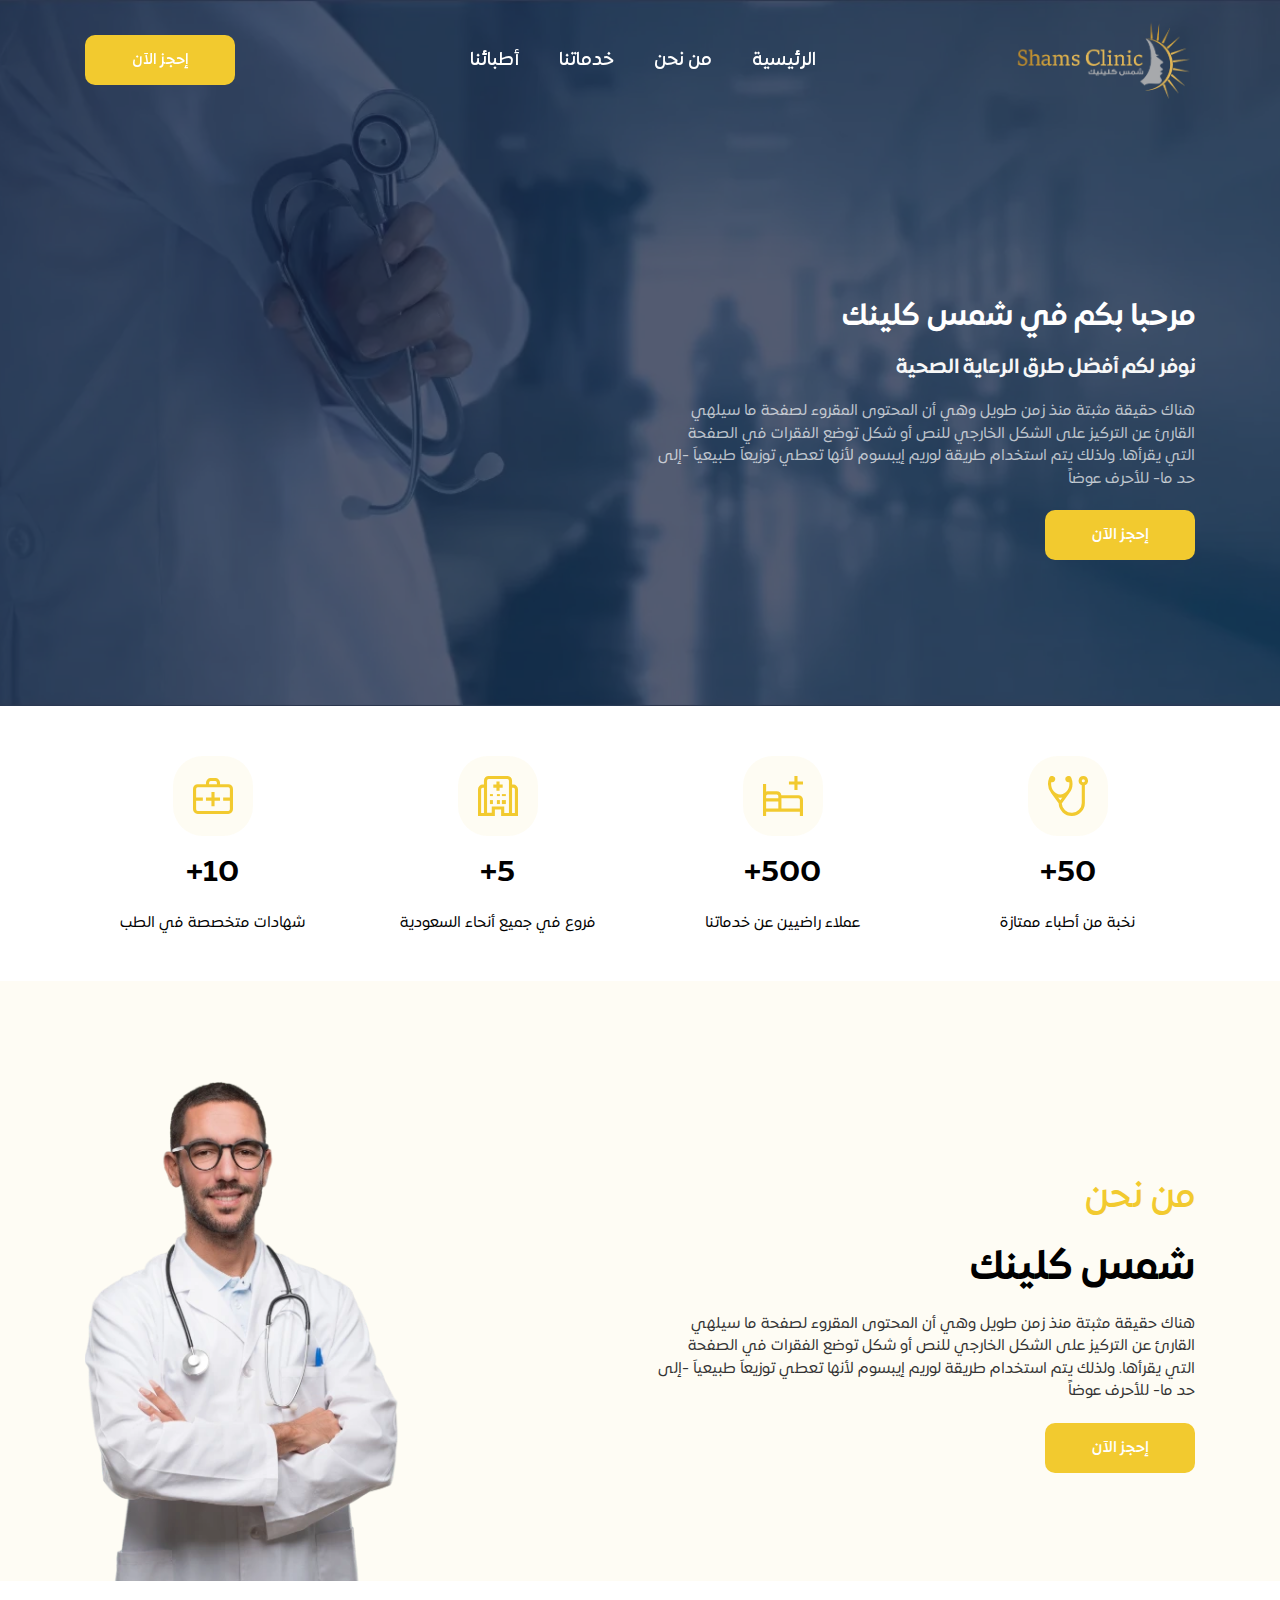
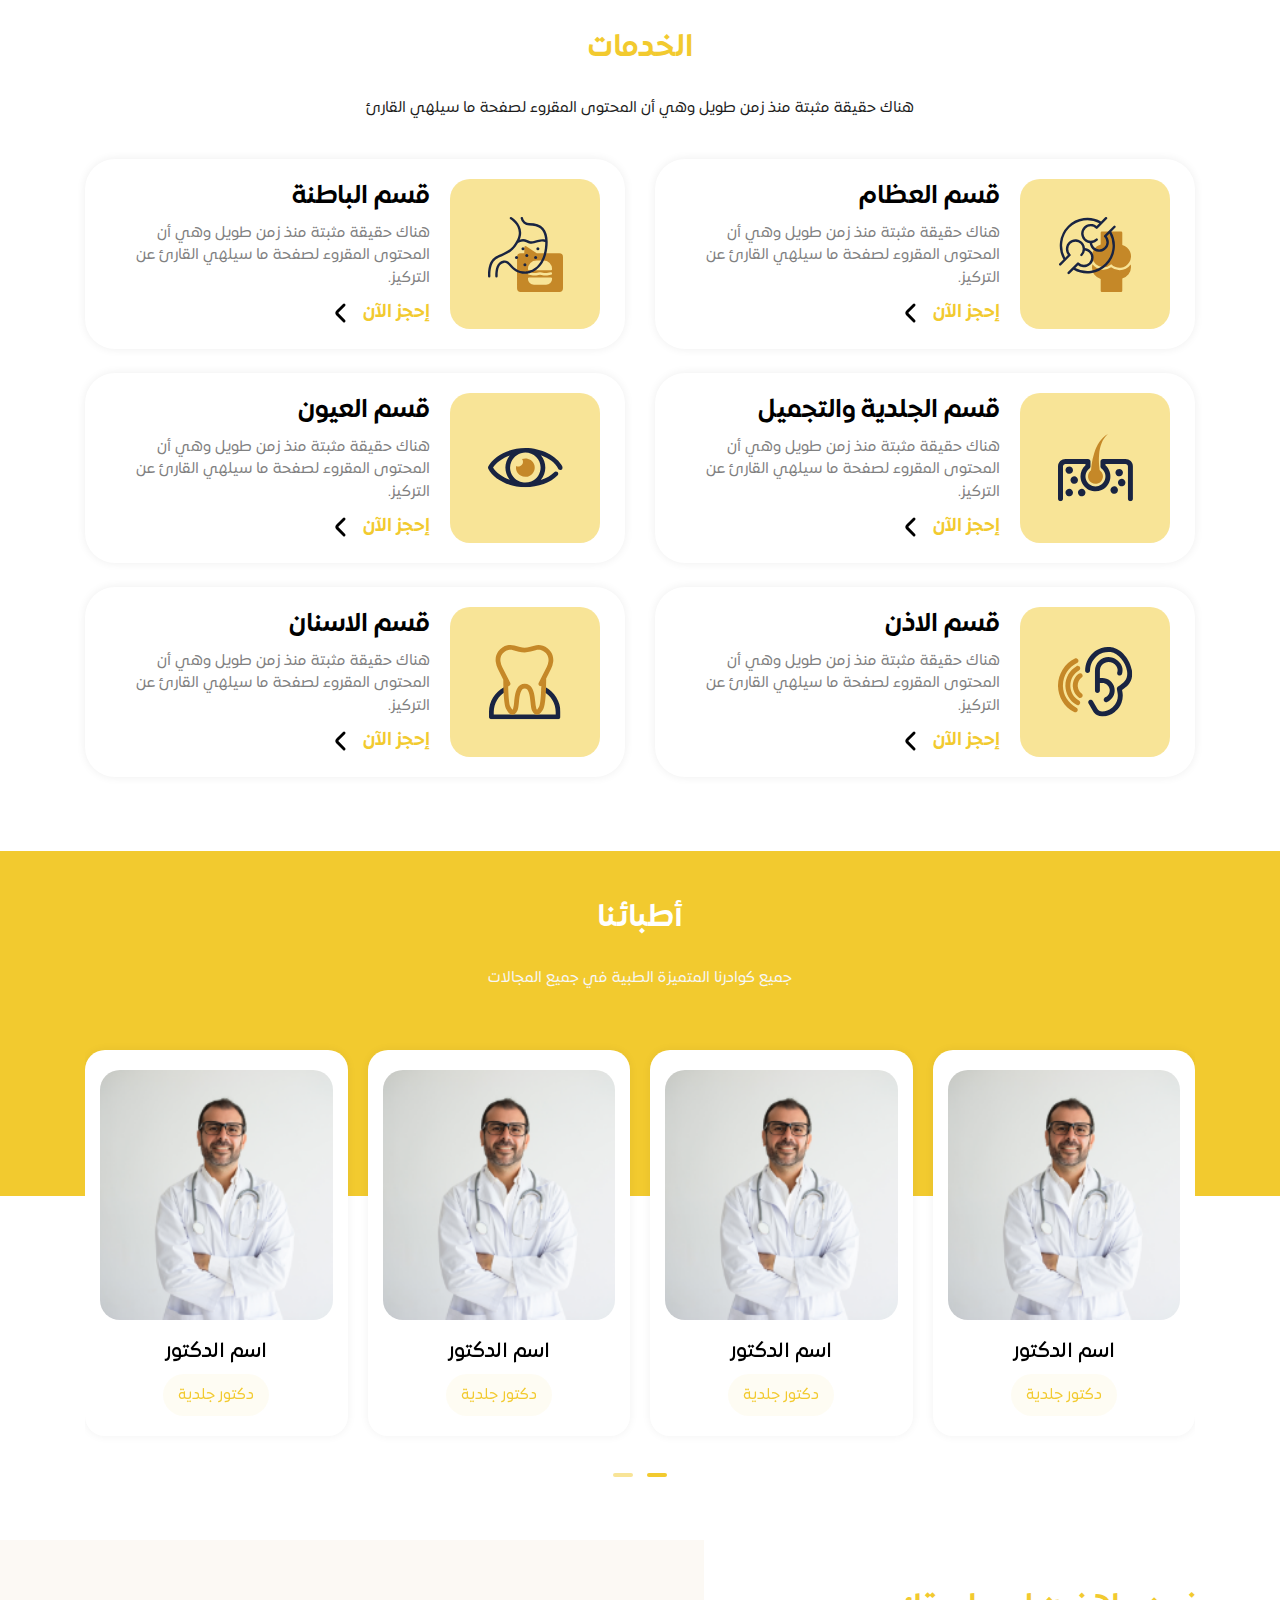
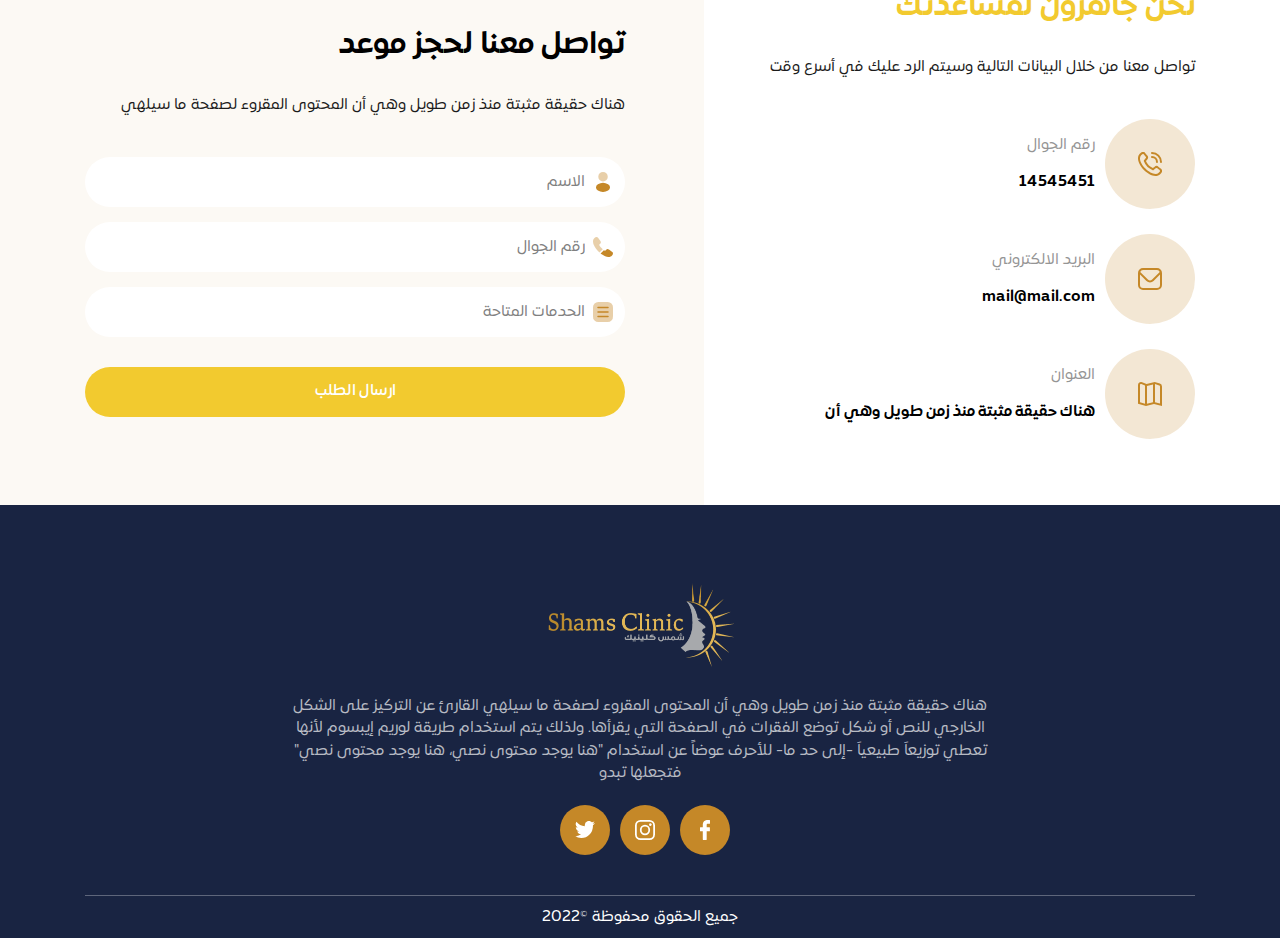
<file: index.html>
<!DOCTYPE html>
<html>
  <head>
    <meta charset="utf-8">
    <meta name="description" content="....">
    <meta name="author" content="misara adel">
    <meta name="viewport" content="width=device-width, initial-scale=1, shrink-to-fit=no">
    <title>
      شمس كلينك
    </title>
    <link rel="shortcut icon" href="assets/images/logo.png" type="image/x-icon"/>
    <link rel="stylesheet" href="assets/css/lib/all.min.css">
    <link rel="stylesheet" href="assets/css/lib/animate.css">
    <link rel="stylesheet" href="assets/css/lib/bootstrap-rtl.min.css">
    <link rel="stylesheet" href="assets/css/lib/owl.carousel.min.css">
    <link rel="stylesheet" href="assets/css/lib/owl.theme.default.css">
    <link rel="stylesheet" href="assets/css/style.css">
  </head>
  <body>
    <nav class="navbar">
      <div class="container">
        <div class="content">
          <div class="hamburger">
            <span class="line"></span>
            <span class="line"></span>
            <span class="line"></span>
          </div>

          <a href="index.html" class="brand-name">
            <img src="assets/images/logo.png" loading="lazy" alt="" />
          </a>

          <ul class="navbar-nav">
            <li class="nav-item">
              <a href="index.html" class="nav-link">
                الرئيسية
              </a>
            </li>

            <li class="nav-item">
              <a href="about.html" class="nav-link">
                من نحن
              </a>
            </li>

            <li class="nav-item">
              <a href="services.html" class="nav-link">
                خدماتنا
              </a>
            </li>

            <li class="nav-item">
              <a href="doctors.html" class="nav-link">
                أطبائنا
              </a>
            </li>
          </ul>

          <a href="contact.html" class="custom-btn">
            إحجز الآن
          </a>
        </div>
      </div>
    </nav>

    <main>
      <header>
        <div class="container">
          <div class="row">
            <div class="col-lg-6 col-12 mb-3">
              <div class="content">
                <h1>
                  مرحبا بكم في شمس كلينك
                </h1>

                <h2>
                  نوفر لكم أفضل طرق الرعاية الصحية
                </h2>

                <p>
                  هناك حقيقة مثبتة منذ زمن طويل وهي أن المحتوى المقروء لصفحة ما سيلهي القارئ عن التركيز على الشكل الخارجي للنص أو شكل توضع الفقرات في الصفحة التي يقرأها. ولذلك يتم استخدام طريقة لوريم إيبسوم لأنها تعطي توزيعاَ طبيعياَ -إلى حد ما- للأحرف عوضاً
                </p>

                <a href="contact.html" class="custom-btn">
                  إحجز الآن
                </a>
              </div>
            </div>
          </div>
        </div>
      </header>

      <section class="features">
        <div class="container">
          <div class="row">
            <div class="col-lg-3 col-6 mb-3">
              <div class="box">
                <div class="image-content">
                  <img src="assets/images/option_1.svg" alt="">
                </div>

                <div class="contain">
                  <h1>
                    50+
                  </h1>

                  <p>
                    نخبة من أطباء ممتازة
                  </p>
                </div>
              </div>
            </div>

            <div class="col-lg-3 col-6 mb-3">
              <div class="box">
                <div class="image-content">
                  <img src="assets/images/option_2.svg" alt="">
                </div>

                <div class="contain">
                  <h1>
                    500+
                  </h1>

                  <p>
                    عملاء راضيين عن خدماتنا
                  </p>
                </div>
              </div>
            </div>

            <div class="col-lg-3 col-6 mb-3">
              <div class="box">
                <div class="image-content">
                  <img src="assets/images/option_3.svg" alt="">
                </div>

                <div class="contain">
                  <h1>
                    5+
                  </h1>

                  <p>
                    فروع في جميع أنحاء السعودية
                  </p>
                </div>
              </div>
            </div>

            <div class="col-lg-3 col-6 mb-3">
              <div class="box">
                <div class="image-content">
                  <img src="assets/images/option_4.svg" alt="">
                </div>

                <div class="contain">
                  <h1>
                    10+
                  </h1>

                  <p>
                    شهادات متخصصة في الطب
                  </p>
                </div>
              </div>
            </div>
          </div>
        </div>
      </section>

      <section class="about-us">
        <div class="container">
          <div class="row">
            <div class="col-lg-6 col-12 mb-3">
              <div class="contain">
                <p class="title">
                  من نحن
                </p>

                <h1>
                  شمس كلينك
                </h1>

                <p class="desc">
                  هناك حقيقة مثبتة منذ زمن طويل وهي أن المحتوى المقروء لصفحة ما سيلهي القارئ عن التركيز على الشكل الخارجي للنص أو شكل توضع الفقرات في الصفحة التي يقرأها. ولذلك يتم استخدام طريقة لوريم إيبسوم لأنها تعطي توزيعاَ طبيعياَ -إلى حد ما- للأحرف عوضاً
                </p>

                <a href="contact.html" class="custom-btn">
                  إحجز الآن
                </a>
              </div>
            </div>

            <div class="col-lg-6 col-12">
              <div class="image-content">
                <img src="assets/images/about.webp" alt="">
              </div>
            </div>
          </div>
        </div>
      </section>

      <section class="services">
        <div class="container">
          <div class="heading">
            <h1>
              الخدمات
            </h1>

            <p>
              هناك حقيقة مثبتة منذ زمن طويل وهي أن المحتوى المقروء لصفحة ما سيلهي القارئ
            </p>
          </div>

          <div class="row">
            <div class="col-lg-6 col-12 mb-4">
              <div class="box">
                <div class="image-content">
                  <img src="assets/images/service_1.svg" alt="">
                </div>

                <div class="content">
                  <h2>
                    قسم العظام
                  </h2>

                   <p>
                    هناك حقيقة مثبتة منذ زمن طويل وهي أن المحتوى المقروء لصفحة ما سيلهي القارئ عن التركيز.
                  </p>

                  <a href="contact.html" class="btn-shape">
                    <img src="assets/images/arrow.svg" alt="">
                    
                    <span>
                      إحجز الآن
                    </span>
                  </a>
                </div>
              </div>
            </div>

            <div class="col-lg-6 col-12 mb-4">
              <div class="box">
                <div class="image-content">
                  <img src="assets/images/service_2.svg" alt="">
                </div>

                <div class="content">
                  <h2>
                    قسم الباطنة
                  </h2>

                   <p>
                    هناك حقيقة مثبتة منذ زمن طويل وهي أن المحتوى المقروء لصفحة ما سيلهي القارئ عن التركيز.
                  </p>

                  <a href="contact.html" class="btn-shape">
                    <img src="assets/images/arrow.svg" alt="">
                    
                    <span>
                      إحجز الآن
                    </span>
                  </a>
                </div>
              </div>
            </div>

            <div class="col-lg-6 col-12 mb-4">
              <div class="box">
                <div class="image-content">
                  <img src="assets/images/service_5.svg" alt="">
                </div>

                <div class="content">
                  <h2>
                    قسم الجلدية والتجميل
                  </h2>

                   <p>
                    هناك حقيقة مثبتة منذ زمن طويل وهي أن المحتوى المقروء لصفحة ما سيلهي القارئ عن التركيز.
                  </p>

                  <a href="contact.html" class="btn-shape">
                    <img src="assets/images/arrow.svg" alt="">
                    
                    <span>
                      إحجز الآن
                    </span>
                  </a>
                </div>
              </div>
            </div>

            <div class="col-lg-6 col-12 mb-4">
              <div class="box">
                <div class="image-content">
                  <img src="assets/images/service_4.svg" alt="">
                </div>

                <div class="content">
                  <h2>
                    قسم العيون
                  </h2>

                   <p>
                    هناك حقيقة مثبتة منذ زمن طويل وهي أن المحتوى المقروء لصفحة ما سيلهي القارئ عن التركيز.
                  </p>

                  <a href="contact.html" class="btn-shape">
                    <img src="assets/images/arrow.svg" alt="">
                    
                    <span>
                      إحجز الآن
                    </span>
                  </a>
                </div>
              </div>
            </div>

            <div class="col-lg-6 col-12 mb-4">
              <div class="box">
                <div class="image-content">
                  <img src="assets/images/service_3.svg" alt="">
                </div>

                <div class="content">
                  <h2>
                    قسم الاذن
                  </h2>

                   <p>
                    هناك حقيقة مثبتة منذ زمن طويل وهي أن المحتوى المقروء لصفحة ما سيلهي القارئ عن التركيز.
                  </p>

                  <a href="contact.html" class="btn-shape">
                    <img src="assets/images/arrow.svg" alt="">
                    
                    <span>
                      إحجز الآن
                    </span>
                  </a>
                </div>
              </div>
            </div>

            <div class="col-lg-6 col-12 mb-4">
              <div class="box">
                <div class="image-content">
                  <img src="assets/images/service_6.svg" alt="">
                </div>

                <div class="content">
                  <h2>
                    قسم الاسنان
                  </h2>

                  <p>
                    هناك حقيقة مثبتة منذ زمن طويل وهي أن المحتوى المقروء لصفحة ما سيلهي القارئ عن التركيز.
                  </p>

                  <a href="contact.html" class="btn-shape">
                    <img src="assets/images/arrow.svg" alt="">
                    
                    <span>
                      إحجز الآن
                    </span>
                  </a>
                </div>
              </div>
            </div>
          </div>
        </div>
      </section>

      <section class="doctors">
        <div class="container">
          <div class="heading">
            <h1>
              أطبائنا
            </h1>

            <p>
              جميع كوادرنا المتميزة الطبية في جميع المجالات
            </p>
          </div>

          <div class="owl-carousel owl-theme owl-doctors">
            <div class="item">
              <div class="box">
                <div class="image-content">
                  <img src="assets/images/doctor.png" alt="">
                </div>

                <div class="content">
                  <h2>
                    اسم الدكتور
                  </h2>

                  <p>
                    دكتور جلدية
                  </p>
                </div>
              </div>
            </div>

            <div class="item">
              <div class="box">
                <div class="image-content">
                  <img src="assets/images/doctor.png" alt="">
                </div>

                <div class="content">
                  <h2>
                    اسم الدكتور
                  </h2>

                  <p>
                    دكتور جلدية
                  </p>
                </div>
              </div>
            </div>

            <div class="item">
              <div class="box">
                <div class="image-content">
                  <img src="assets/images/doctor.png" alt="">
                </div>

                <div class="content">
                  <h2>
                    اسم الدكتور
                  </h2>

                  <p>
                    دكتور جلدية
                  </p>
                </div>
              </div>
            </div>

            <div class="item">
              <div class="box">
                <div class="image-content">
                  <img src="assets/images/doctor.png" alt="">
                </div>

                <div class="content">
                  <h2>
                    اسم الدكتور
                  </h2>

                  <p>
                    دكتور جلدية
                  </p>
                </div>
              </div>
            </div>

            <div class="item">
              <div class="box">
                <div class="image-content">
                  <img src="assets/images/doctor.png" alt="">
                </div>

                <div class="content">
                  <h2>
                    اسم الدكتور
                  </h2>

                  <p>
                    دكتور جلدية
                  </p>
                </div>
              </div>
            </div>

            <div class="item">
              <div class="box">
                <div class="image-content">
                  <img src="assets/images/doctor.png" alt="">
                </div>

                <div class="content">
                  <h2>
                    اسم الدكتور
                  </h2>

                  <p>
                    دكتور جلدية
                  </p>
                </div>
              </div>
            </div>
          </div>
        </div>
      </section>

      <section class="contact-us">
        <div class="container">
          <div class="row">
            <div class="col-lg-6 col-12 mb-3">
              <div class="content">
                <div class="heading">
                  <h1>
                    نحن جاهزون لمساعدتك
                  </h1>

                  <p>
                    تواصل معنا من خلال البيانات التالية وسيتم الرد عليك في أسرع وقت
                  </p>
                </div>

                <a href="#" class="box">
                  <div class="image-content">
                    <img src="assets/images/phone_call.svg" alt="">
                  </div>

                  <div class="contain">
                    <b class="title">
                      رقم الجوال
                    </b>

                    <p>
                      14545451 
                    </p>
                  </div>
                </a>

                <a href="#" class="box">
                  <div class="image-content">
                    <img src="assets/images/envelope.svg" alt="">
                  </div>

                  <div class="contain">
                    <b class="title">
                      البريد الالكتروني
                    </b>

                    <p>
                      mail@mail.com 
                    </p>
                  </div>
                </a>

                <a href="#" class="box">
                  <div class="image-content">
                    <img src="assets/images/map.svg" alt="">
                  </div>

                  <div class="contain">
                    <b class="title">
                      العنوان
                    </b>

                    <p>
                      هناك حقيقة مثبتة منذ زمن طويل وهي أن  
                    </p>
                  </div>
                </a>
              </div>
            </div>

            <div class="col-lg-6 col-12">
              <div class="content">
                <div class="heading">
                  <h1 class="dark-color">
                    تواصل معنا لحجز موعد
                  </h1>
  
                  <p>
                    هناك حقيقة مثبتة منذ زمن طويل وهي أن المحتوى المقروء لصفحة ما سيلهي
                  </p>
                </div>

                <form action="" class="form-contain">
                  <div class="form-group">
                    <img src="assets/images/user.svg" alt="">
  
                    <input type="text" class="form-control" placeholder="الاسم" />
                  </div>
  
                  <div class="form-group">
                    <img src="assets/images/call.svg" alt="">
  
                    <input type="text" class="form-control" placeholder="رقم الجوال" />
                  </div>
  
                  <div class="form-group">
                    <img src="assets/images/menu.svg" alt="">
  
                    <input type="text" class="form-control" placeholder="الحدمات المتاحة" />
                  </div>
  
                  <a href="#" class="custom-btn">
                    ارسال الطلب
                  </a>
                </form>
              </div>
            </div>
          </div>
        </div>
      </section>
    </main>

    <footer>
      <div class="container">
        <div class="row">
          <div class="col-lg-8 col-12 mx-auto">
            <div class="content">
              <a href="#" class="brand-name">
                <img src="assets/images/logo.png" alt="">
              </a>
    
              <p>
                هناك حقيقة مثبتة منذ زمن طويل وهي أن المحتوى المقروء لصفحة ما سيلهي القارئ عن التركيز على الشكل الخارجي للنص أو شكل توضع الفقرات في الصفحة التي يقرأها. ولذلك يتم استخدام طريقة لوريم إيبسوم لأنها تعطي توزيعاَ طبيعياَ -إلى حد ما- للأحرف عوضاً عن استخدام "هنا يوجد محتوى نصي، هنا يوجد محتوى نصي" فتجعلها تبدو
              </p>

              <ul class="socail-media">
                <li>
                  <a href="#">
                    <img src="assets/images/facebook.svg" alt="">
                  </a>
                </li>

                <li>
                  <a href="#">
                    <img src="assets/images/insta.svg" alt="">
                  </a>
                </li>

                <li>
                  <a href="#">
                    <img src="assets/images/twitter.svg" alt="">
                  </a>
                </li>
              </ul>
            </div>
          </div>
        </div>

        <div class="copyrights">
          <p>
            جميع الحقوق محفوظة ©2022
          </p>
        </div>
      </div>
    </footer>

    <script src="assets/js/lib/jquery4.js"></script>
    <script src="assets/js/lib/popper.js"></script>
    <script src="assets/js/lib/bootstrap.js"></script>
    <script src="assets/js/lib/owl.carousel.min.js"></script>
    <script src="assets/js/lib/wow.min.js"></script>
    <script src="assets/js/main.js"></script>
  </body>
</html>
</file>
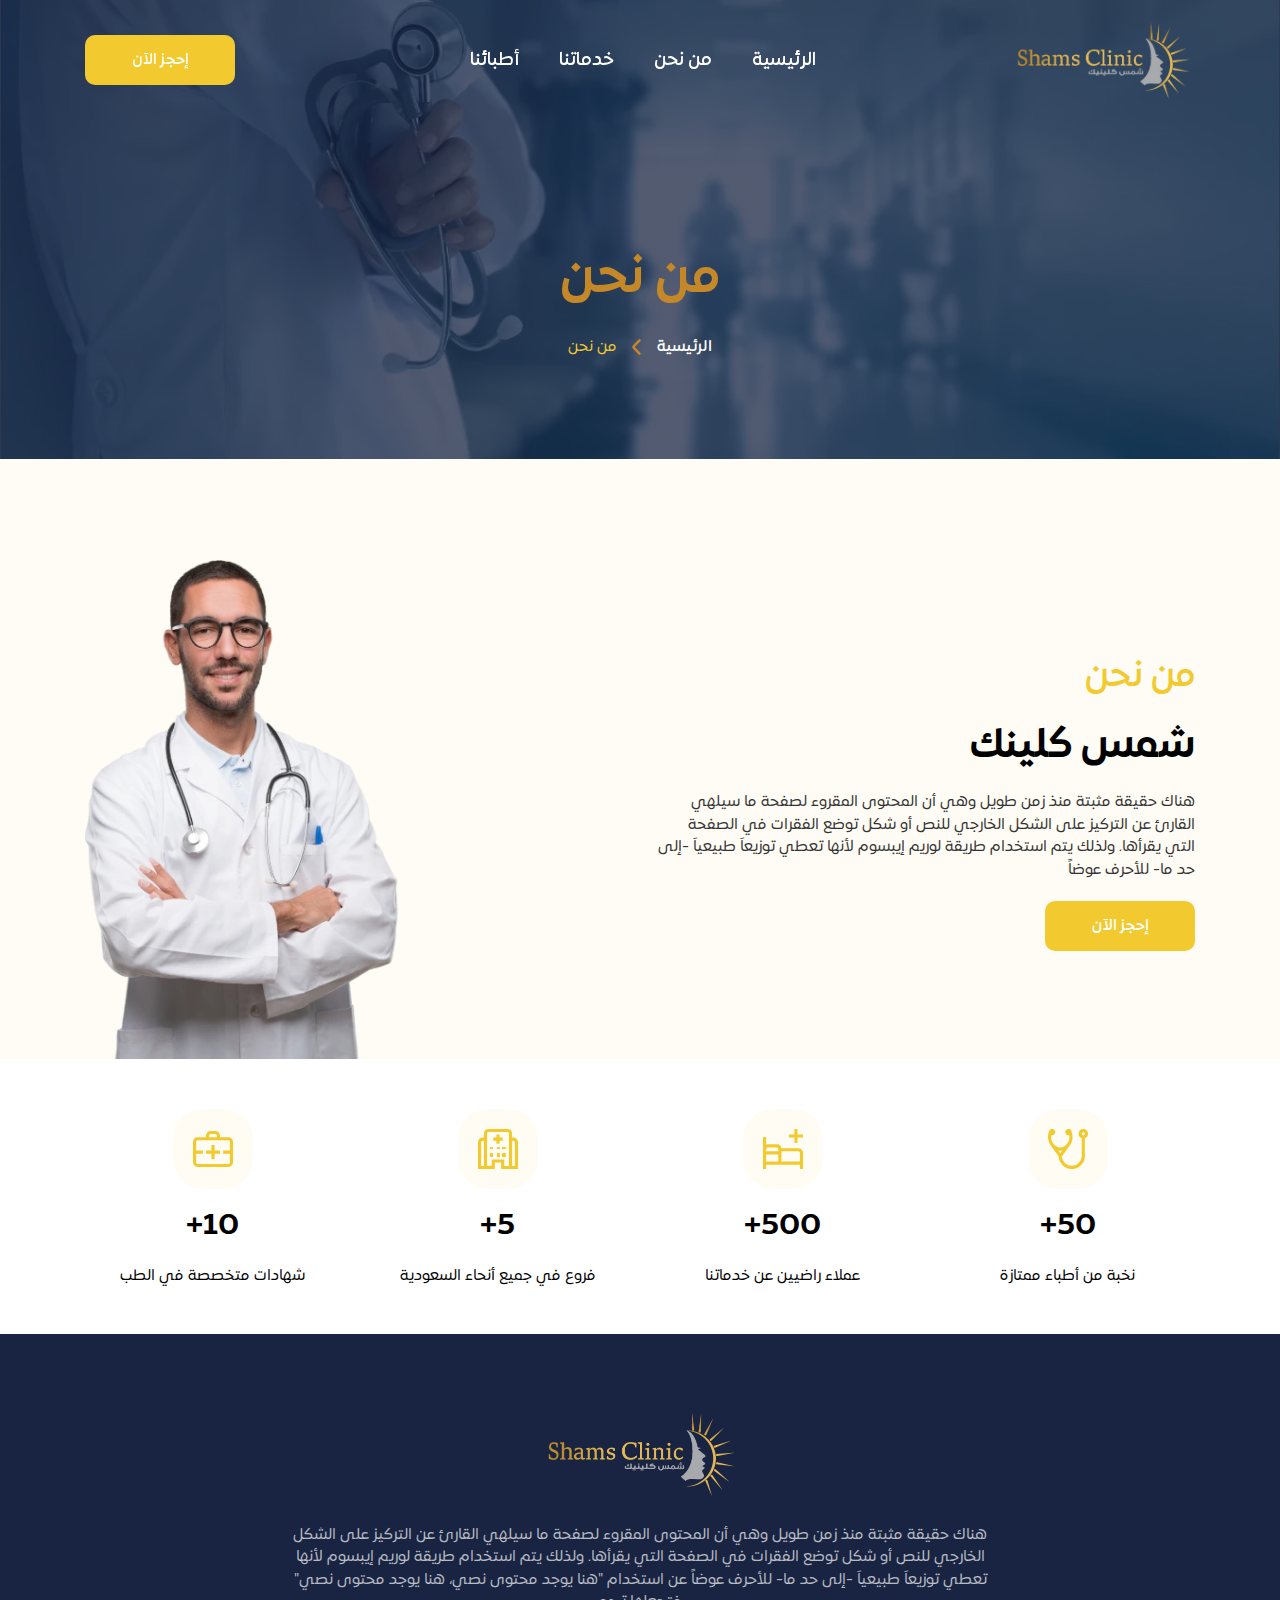
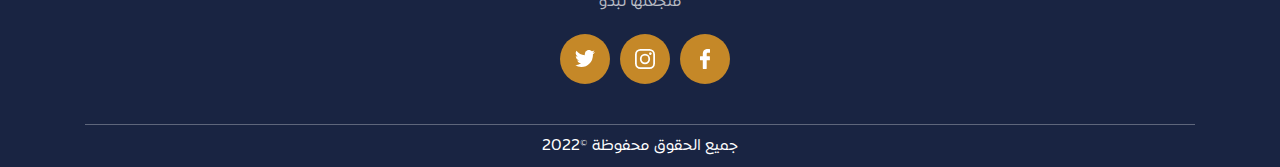
<file: about.html>
<!DOCTYPE html>
<html>
  <head>
    <meta charset="utf-8">
    <meta name="description" content="....">
    <meta name="author" content="misara adel">
    <meta name="viewport" content="width=device-width, initial-scale=1, shrink-to-fit=no">
    <title>
      شمس كلينك
    </title>
    <link rel="shortcut icon" href="assets/images/logo.png" type="image/x-icon"/>
    <link rel="stylesheet" href="assets/css/lib/all.min.css">
    <link rel="stylesheet" href="assets/css/lib/animate.css">
    <link rel="stylesheet" href="assets/css/lib/bootstrap-rtl.min.css">
    <link rel="stylesheet" href="assets/css/lib/owl.carousel.min.css">
    <link rel="stylesheet" href="assets/css/lib/owl.theme.default.css">
    <link rel="stylesheet" href="assets/css/style.css">
  </head>
  <body>
    <nav class="navbar">
      <div class="container">
        <div class="content">
          <div class="hamburger">
            <span class="line"></span>
            <span class="line"></span>
            <span class="line"></span>
          </div>

          <a href="index.html" class="brand-name">
            <img src="assets/images/logo.png" loading="lazy" alt="" />
          </a>

          <ul class="navbar-nav">
            <li class="nav-item">
              <a href="index.html" class="nav-link">
                الرئيسية
              </a>
            </li>

            <li class="nav-item">
              <a href="about.html" class="nav-link">
                من نحن
              </a>
            </li>

            <li class="nav-item">
              <a href="services.html" class="nav-link">
                خدماتنا
              </a>
            </li>

            <li class="nav-item">
              <a href="doctors.html" class="nav-link">
                أطبائنا
              </a>
            </li>
          </ul>

          <a href="contact.html" class="custom-btn">
            إحجز الآن
          </a>
        </div>
      </div>
    </nav>

    <main>
      <section class="sub-header">
        <div class="container">
          <div class="contain">
            <h1>
              من نحن
            </h1>

            <ul class="breadcrumb-links-data">
              <li>
                <a href="index.html">
                  الرئيسية
                </a>
              </li>

              <li>
                <span>
                  من نحن
                </span>
              </li>
            </ul>
          </div>
        </div>
      </section>

      <section class="about-us">
        <div class="container">
          <div class="row">
            <div class="col-lg-6 col-12 mb-3">
              <div class="contain">
                <p class="title">
                  من نحن
                </p>

                <h1>
                  شمس كلينك
                </h1>

                <p class="desc">
                  هناك حقيقة مثبتة منذ زمن طويل وهي أن المحتوى المقروء لصفحة ما سيلهي القارئ عن التركيز على الشكل الخارجي للنص أو شكل توضع الفقرات في الصفحة التي يقرأها. ولذلك يتم استخدام طريقة لوريم إيبسوم لأنها تعطي توزيعاَ طبيعياَ -إلى حد ما- للأحرف عوضاً
                </p>

                <a href="contact.html" class="custom-btn">
                  إحجز الآن
                </a>
              </div>
            </div>

            <div class="col-lg-6 col-12">
              <div class="image-content">
                <img src="assets/images/about.webp" alt="">
              </div>
            </div>
          </div>
        </div>
      </section>

      <section class="features">
        <div class="container">
          <div class="row">
            <div class="col-lg-3 col-6 mb-3">
              <div class="box">
                <div class="image-content">
                  <img src="assets/images/option_1.svg" alt="">
                </div>

                <div class="contain">
                  <h1>
                    50+
                  </h1>

                  <p>
                    نخبة من أطباء ممتازة
                  </p>
                </div>
              </div>
            </div>

            <div class="col-lg-3 col-6 mb-3">
              <div class="box">
                <div class="image-content">
                  <img src="assets/images/option_2.svg" alt="">
                </div>

                <div class="contain">
                  <h1>
                    500+
                  </h1>

                  <p>
                    عملاء راضيين عن خدماتنا
                  </p>
                </div>
              </div>
            </div>

            <div class="col-lg-3 col-6 mb-3">
              <div class="box">
                <div class="image-content">
                  <img src="assets/images/option_3.svg" alt="">
                </div>

                <div class="contain">
                  <h1>
                    5+
                  </h1>

                  <p>
                    فروع في جميع أنحاء السعودية
                  </p>
                </div>
              </div>
            </div>

            <div class="col-lg-3 col-6 mb-3">
              <div class="box">
                <div class="image-content">
                  <img src="assets/images/option_4.svg" alt="">
                </div>

                <div class="contain">
                  <h1>
                    10+
                  </h1>

                  <p>
                    شهادات متخصصة في الطب
                  </p>
                </div>
              </div>
            </div>
          </div>
        </div>
      </section>
    </main>

    <footer>
      <div class="container">
        <div class="row">
          <div class="col-lg-8 col-12 mx-auto">
            <div class="content">
              <a href="#" class="brand-name">
                <img src="assets/images/logo.png" alt="">
              </a>
    
              <p>
                هناك حقيقة مثبتة منذ زمن طويل وهي أن المحتوى المقروء لصفحة ما سيلهي القارئ عن التركيز على الشكل الخارجي للنص أو شكل توضع الفقرات في الصفحة التي يقرأها. ولذلك يتم استخدام طريقة لوريم إيبسوم لأنها تعطي توزيعاَ طبيعياَ -إلى حد ما- للأحرف عوضاً عن استخدام "هنا يوجد محتوى نصي، هنا يوجد محتوى نصي" فتجعلها تبدو
              </p>

              <ul class="socail-media">
                <li>
                  <a href="#">
                    <img src="assets/images/facebook.svg" alt="">
                  </a>
                </li>

                <li>
                  <a href="#">
                    <img src="assets/images/insta.svg" alt="">
                  </a>
                </li>

                <li>
                  <a href="#">
                    <img src="assets/images/twitter.svg" alt="">
                  </a>
                </li>
              </ul>
            </div>
          </div>
        </div>

        <div class="copyrights">
          <p>
            جميع الحقوق محفوظة ©2022
          </p>
        </div>
      </div>
    </footer>

    <script src="assets/js/lib/jquery4.js"></script>
    <script src="assets/js/lib/popper.js"></script>
    <script src="assets/js/lib/bootstrap.js"></script>
    <script src="assets/js/lib/owl.carousel.min.js"></script>
    <script src="assets/js/lib/wow.min.js"></script>
    <script src="assets/js/main.js"></script>
  </body>
</html>
</file>
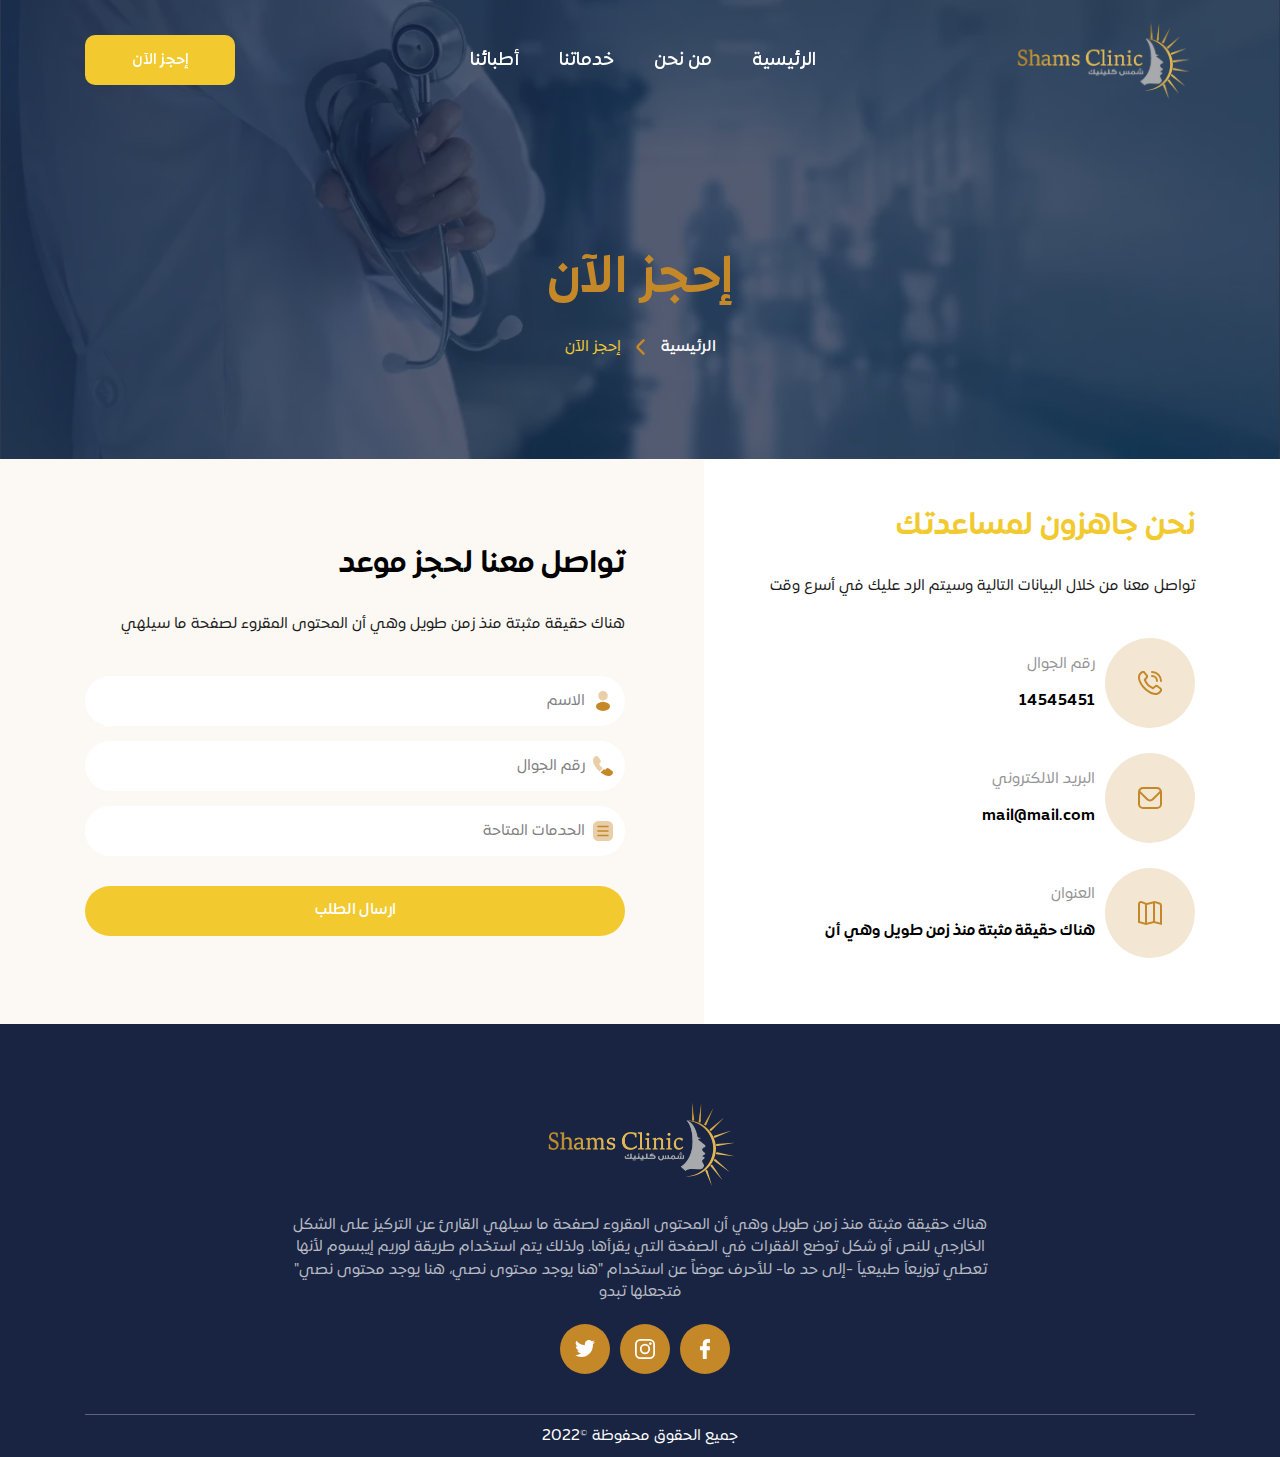
<file: contact.html>
<!DOCTYPE html>
<html>
  <head>
    <meta charset="utf-8">
    <meta name="description" content="....">
    <meta name="author" content="misara adel">
    <meta name="viewport" content="width=device-width, initial-scale=1, shrink-to-fit=no">
    <title>
      شمس كلينك
    </title>
    <link rel="shortcut icon" href="assets/images/logo.png" type="image/x-icon"/>
    <link rel="stylesheet" href="assets/css/lib/all.min.css">
    <link rel="stylesheet" href="assets/css/lib/animate.css">
    <link rel="stylesheet" href="assets/css/lib/bootstrap-rtl.min.css">
    <link rel="stylesheet" href="assets/css/lib/owl.carousel.min.css">
    <link rel="stylesheet" href="assets/css/lib/owl.theme.default.css">
    <link rel="stylesheet" href="assets/css/style.css">
  </head>
  <body>
    <nav class="navbar">
      <div class="container">
        <div class="content">
          <div class="hamburger">
            <span class="line"></span>
            <span class="line"></span>
            <span class="line"></span>
          </div>

          <a href="index.html" class="brand-name">
            <img src="assets/images/logo.png" loading="lazy" alt="" />
          </a>

          <ul class="navbar-nav">
            <li class="nav-item">
              <a href="index.html" class="nav-link">
                الرئيسية
              </a>
            </li>

            <li class="nav-item">
              <a href="about.html" class="nav-link">
                من نحن
              </a>
            </li>

            <li class="nav-item">
              <a href="services.html" class="nav-link">
                خدماتنا
              </a>
            </li>

            <li class="nav-item">
              <a href="doctors.html" class="nav-link">
                أطبائنا
              </a>
            </li>
          </ul>

          <a href="contact.html" class="custom-btn">
            إحجز الآن
          </a>
        </div>
      </div>
    </nav>

    <main>
      <section class="sub-header">
        <div class="container">
          <div class="contain">
            <h1>
              إحجز الآن
            </h1>

            <ul class="breadcrumb-links-data">
              <li>
                <a href="index.html">
                  الرئيسية
                </a>
              </li>

              <li>
                <span>
                  إحجز الآن
                </span>
              </li>
            </ul>
          </div>
        </div>
      </section>

      <section class="contact-us">
        <div class="container">
          <div class="row">
            <div class="col-lg-6 col-12 mb-3">
              <div class="content">
                <div class="heading">
                  <h1>
                    نحن جاهزون لمساعدتك
                  </h1>

                  <p>
                    تواصل معنا من خلال البيانات التالية وسيتم الرد عليك في أسرع وقت
                  </p>
                </div>

                <a href="#" class="box">
                  <div class="image-content">
                    <img src="assets/images/phone_call.svg" alt="">
                  </div>

                  <div class="contain">
                    <b class="title">
                      رقم الجوال
                    </b>

                    <p>
                      14545451 
                    </p>
                  </div>
                </a>

                <a href="#" class="box">
                  <div class="image-content">
                    <img src="assets/images/envelope.svg" alt="">
                  </div>

                  <div class="contain">
                    <b class="title">
                      البريد الالكتروني
                    </b>

                    <p>
                      mail@mail.com 
                    </p>
                  </div>
                </a>

                <a href="#" class="box">
                  <div class="image-content">
                    <img src="assets/images/map.svg" alt="">
                  </div>

                  <div class="contain">
                    <b class="title">
                      العنوان
                    </b>

                    <p>
                      هناك حقيقة مثبتة منذ زمن طويل وهي أن  
                    </p>
                  </div>
                </a>
              </div>
            </div>

            <div class="col-lg-6 col-12">
              <div class="content">
                <div class="heading">
                  <h1 class="dark-color">
                    تواصل معنا لحجز موعد
                  </h1>
  
                  <p>
                    هناك حقيقة مثبتة منذ زمن طويل وهي أن المحتوى المقروء لصفحة ما سيلهي
                  </p>
                </div>

                <form action="" class="form-contain">
                  <div class="form-group">
                    <img src="assets/images/user.svg" alt="">
  
                    <input type="text" class="form-control" placeholder="الاسم" />
                  </div>
  
                  <div class="form-group">
                    <img src="assets/images/call.svg" alt="">
  
                    <input type="text" class="form-control" placeholder="رقم الجوال" />
                  </div>
  
                  <div class="form-group">
                    <img src="assets/images/menu.svg" alt="">
  
                    <input type="text" class="form-control" placeholder="الحدمات المتاحة" />
                  </div>
  
                  <a href="#" class="custom-btn">
                    ارسال الطلب
                  </a>
                </form>
              </div>
            </div>
          </div>
        </div>
      </section>
    </main>

    <footer>
      <div class="container">
        <div class="row">
          <div class="col-lg-8 col-12 mx-auto">
            <div class="content">
              <a href="#" class="brand-name">
                <img src="assets/images/logo.png" alt="">
              </a>
    
              <p>
                هناك حقيقة مثبتة منذ زمن طويل وهي أن المحتوى المقروء لصفحة ما سيلهي القارئ عن التركيز على الشكل الخارجي للنص أو شكل توضع الفقرات في الصفحة التي يقرأها. ولذلك يتم استخدام طريقة لوريم إيبسوم لأنها تعطي توزيعاَ طبيعياَ -إلى حد ما- للأحرف عوضاً عن استخدام "هنا يوجد محتوى نصي، هنا يوجد محتوى نصي" فتجعلها تبدو
              </p>

              <ul class="socail-media">
                <li>
                  <a href="#">
                    <img src="assets/images/facebook.svg" alt="">
                  </a>
                </li>

                <li>
                  <a href="#">
                    <img src="assets/images/insta.svg" alt="">
                  </a>
                </li>

                <li>
                  <a href="#">
                    <img src="assets/images/twitter.svg" alt="">
                  </a>
                </li>
              </ul>
            </div>
          </div>
        </div>

        <div class="copyrights">
          <p>
            جميع الحقوق محفوظة ©2022
          </p>
        </div>
      </div>
    </footer>

    <script src="assets/js/lib/jquery4.js"></script>
    <script src="assets/js/lib/popper.js"></script>
    <script src="assets/js/lib/bootstrap.js"></script>
    <script src="assets/js/lib/owl.carousel.min.js"></script>
    <script src="assets/js/lib/wow.min.js"></script>
    <script src="assets/js/main.js"></script>
  </body>
</html>
</file>
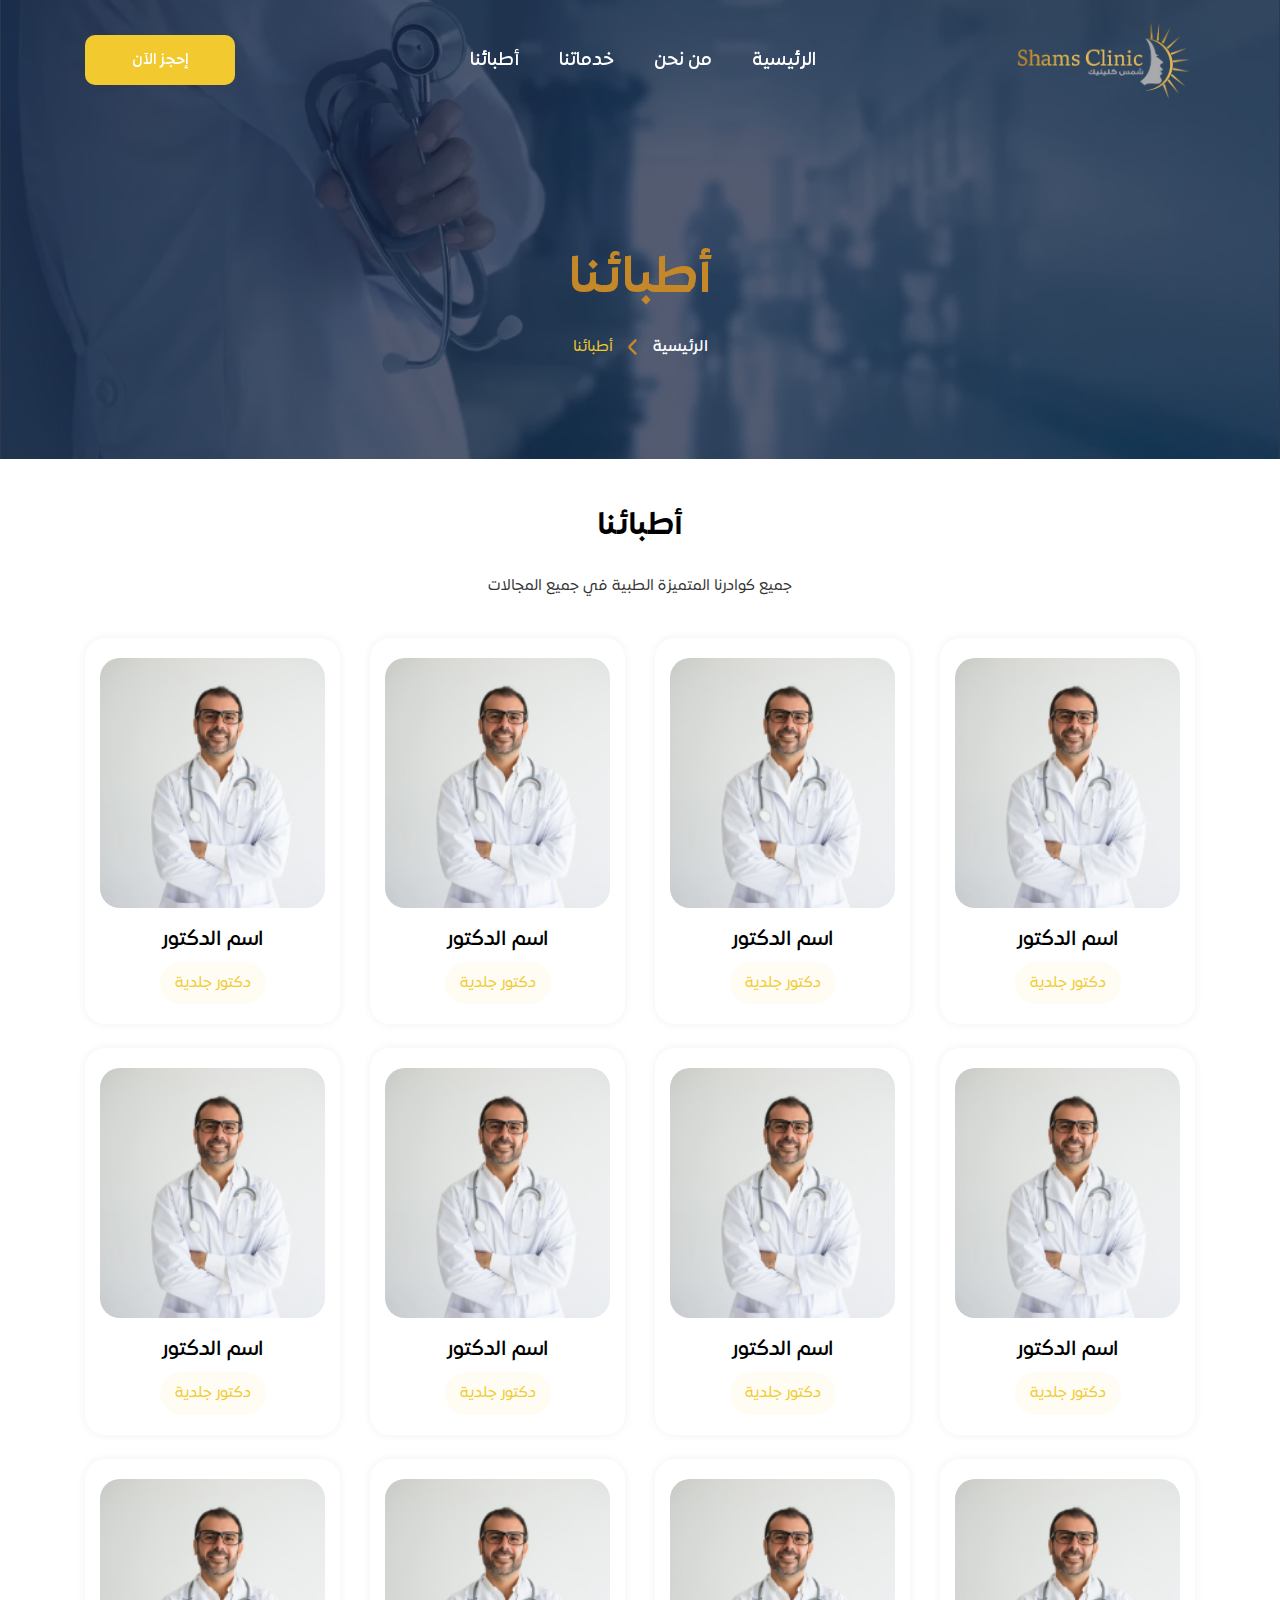
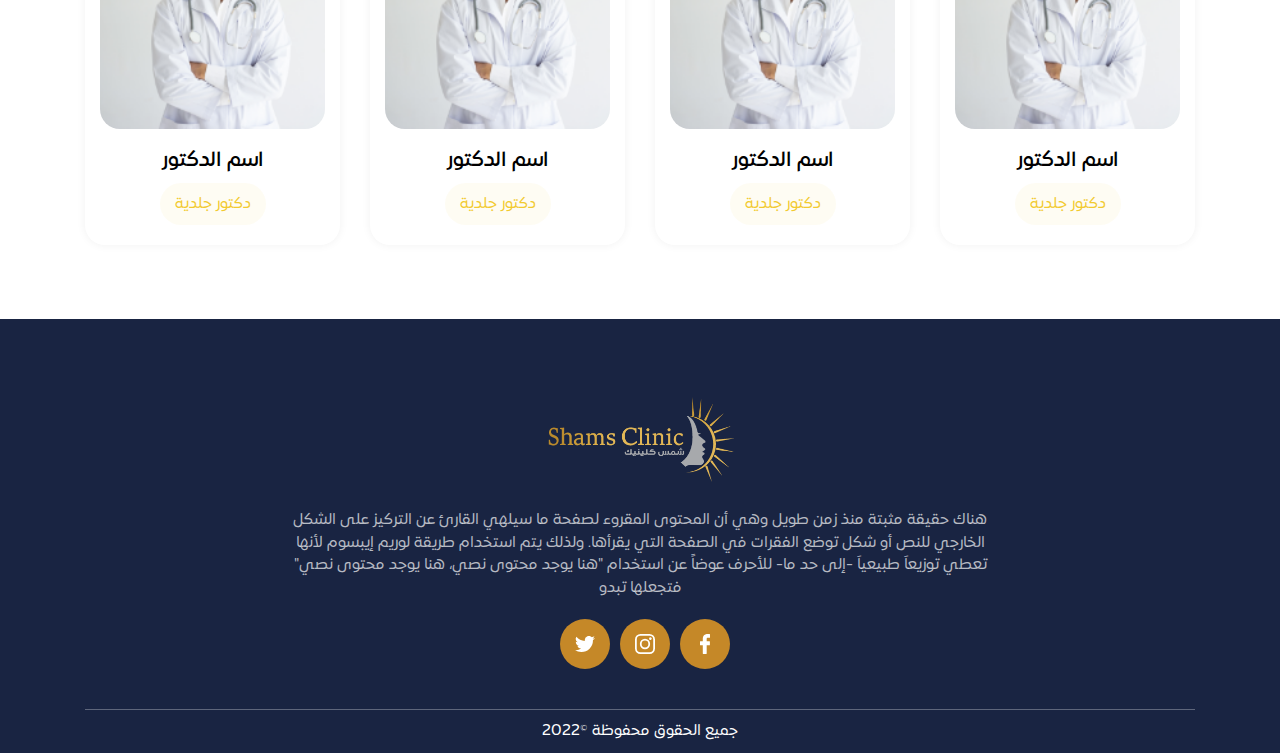
<file: doctors.html>
<!DOCTYPE html>
<html>
  <head>
    <meta charset="utf-8">
    <meta name="description" content="....">
    <meta name="author" content="misara adel">
    <meta name="viewport" content="width=device-width, initial-scale=1, shrink-to-fit=no">
    <title>
      شمس كلينك
    </title>
    <link rel="shortcut icon" href="assets/images/logo.png" type="image/x-icon"/>
    <link rel="stylesheet" href="assets/css/lib/all.min.css">
    <link rel="stylesheet" href="assets/css/lib/animate.css">
    <link rel="stylesheet" href="assets/css/lib/bootstrap-rtl.min.css">
    <link rel="stylesheet" href="assets/css/lib/owl.carousel.min.css">
    <link rel="stylesheet" href="assets/css/lib/owl.theme.default.css">
    <link rel="stylesheet" href="assets/css/style.css">
  </head>
  <body>
    <nav class="navbar">
      <div class="container">
        <div class="content">
          <div class="hamburger">
            <span class="line"></span>
            <span class="line"></span>
            <span class="line"></span>
          </div>

          <a href="index.html" class="brand-name">
            <img src="assets/images/logo.png" loading="lazy" alt="" />
          </a>

          <ul class="navbar-nav">
            <li class="nav-item">
              <a href="index.html" class="nav-link">
                الرئيسية
              </a>
            </li>

            <li class="nav-item">
              <a href="about.html" class="nav-link">
                من نحن
              </a>
            </li>

            <li class="nav-item">
              <a href="services.html" class="nav-link">
                خدماتنا
              </a>
            </li>

            <li class="nav-item">
              <a href="doctors.html" class="nav-link">
                أطبائنا
              </a>
            </li>
          </ul>

          <a href="#" class="custom-btn">
            إحجز الآن
          </a>
        </div>
      </div>
    </nav>

    <main>
      <section class="sub-header">
        <div class="container">
          <div class="contain">
            <h1>
              أطبائنا
            </h1>

            <ul class="breadcrumb-links-data">
              <li>
                <a href="index.html">
                  الرئيسية
                </a>
              </li>

              <li>
                <span>
                  أطبائنا
                </span>
              </li>
            </ul>
          </div>
        </div>
      </section>

      <section class="doctors no-after">
        <div class="container">
          <div class="heading">
            <h1>
              أطبائنا
            </h1>

            <p>
              جميع كوادرنا المتميزة الطبية في جميع المجالات
            </p>
          </div>

          <div class="row">
            <div class="col-lg-3 col-12 mb-4">
              <div class="box">
                <div class="image-content">
                  <img src="assets/images/doctor.png" alt="">
                </div>

                <div class="content">
                  <h2>
                    اسم الدكتور
                  </h2>

                  <p>
                    دكتور جلدية
                  </p>
                </div>
              </div>
            </div>

            <div class="col-lg-3 col-12 mb-4">
              <div class="box">
                <div class="image-content">
                  <img src="assets/images/doctor.png" alt="">
                </div>

                <div class="content">
                  <h2>
                    اسم الدكتور
                  </h2>

                  <p>
                    دكتور جلدية
                  </p>
                </div>
              </div>
            </div>

            <div class="col-lg-3 col-12 mb-4">
              <div class="box">
                <div class="image-content">
                  <img src="assets/images/doctor.png" alt="">
                </div>

                <div class="content">
                  <h2>
                    اسم الدكتور
                  </h2>

                  <p>
                    دكتور جلدية
                  </p>
                </div>
              </div>
            </div>

            <div class="col-lg-3 col-12 mb-4">
              <div class="box">
                <div class="image-content">
                  <img src="assets/images/doctor.png" alt="">
                </div>

                <div class="content">
                  <h2>
                    اسم الدكتور
                  </h2>

                  <p>
                    دكتور جلدية
                  </p>
                </div>
              </div>
            </div>

            <div class="col-lg-3 col-12 mb-4">
              <div class="box">
                <div class="image-content">
                  <img src="assets/images/doctor.png" alt="">
                </div>

                <div class="content">
                  <h2>
                    اسم الدكتور
                  </h2>

                  <p>
                    دكتور جلدية
                  </p>
                </div>
              </div>
            </div>

            <div class="col-lg-3 col-12 mb-4">
              <div class="box">
                <div class="image-content">
                  <img src="assets/images/doctor.png" alt="">
                </div>

                <div class="content">
                  <h2>
                    اسم الدكتور
                  </h2>

                  <p>
                    دكتور جلدية
                  </p>
                </div>
              </div>
            </div>

            <div class="col-lg-3 col-12 mb-4">
              <div class="box">
                <div class="image-content">
                  <img src="assets/images/doctor.png" alt="">
                </div>

                <div class="content">
                  <h2>
                    اسم الدكتور
                  </h2>

                  <p>
                    دكتور جلدية
                  </p>
                </div>
              </div>
            </div>

            <div class="col-lg-3 col-12 mb-4">
              <div class="box">
                <div class="image-content">
                  <img src="assets/images/doctor.png" alt="">
                </div>

                <div class="content">
                  <h2>
                    اسم الدكتور
                  </h2>

                  <p>
                    دكتور جلدية
                  </p>
                </div>
              </div>
            </div>

            <div class="col-lg-3 col-12 mb-4">
              <div class="box">
                <div class="image-content">
                  <img src="assets/images/doctor.png" alt="">
                </div>

                <div class="content">
                  <h2>
                    اسم الدكتور
                  </h2>

                  <p>
                    دكتور جلدية
                  </p>
                </div>
              </div>
            </div>

            <div class="col-lg-3 col-12 mb-4">
              <div class="box">
                <div class="image-content">
                  <img src="assets/images/doctor.png" alt="">
                </div>

                <div class="content">
                  <h2>
                    اسم الدكتور
                  </h2>

                  <p>
                    دكتور جلدية
                  </p>
                </div>
              </div>
            </div>

            <div class="col-lg-3 col-12 mb-4">
              <div class="box">
                <div class="image-content">
                  <img src="assets/images/doctor.png" alt="">
                </div>

                <div class="content">
                  <h2>
                    اسم الدكتور
                  </h2>

                  <p>
                    دكتور جلدية
                  </p>
                </div>
              </div>
            </div>

            <div class="col-lg-3 col-12 mb-4">
              <div class="box">
                <div class="image-content">
                  <img src="assets/images/doctor.png" alt="">
                </div>

                <div class="content">
                  <h2>
                    اسم الدكتور
                  </h2>

                  <p>
                    دكتور جلدية
                  </p>
                </div>
              </div>
            </div>
          </div>
        </div>
      </section>
    </main>

    <footer>
      <div class="container">
        <div class="row">
          <div class="col-lg-8 col-12 mx-auto">
            <div class="content">
              <a href="#" class="brand-name">
                <img src="assets/images/logo.png" alt="">
              </a>
    
              <p>
                هناك حقيقة مثبتة منذ زمن طويل وهي أن المحتوى المقروء لصفحة ما سيلهي القارئ عن التركيز على الشكل الخارجي للنص أو شكل توضع الفقرات في الصفحة التي يقرأها. ولذلك يتم استخدام طريقة لوريم إيبسوم لأنها تعطي توزيعاَ طبيعياَ -إلى حد ما- للأحرف عوضاً عن استخدام "هنا يوجد محتوى نصي، هنا يوجد محتوى نصي" فتجعلها تبدو
              </p>

              <ul class="socail-media">
                <li>
                  <a href="#">
                    <img src="assets/images/facebook.svg" alt="">
                  </a>
                </li>

                <li>
                  <a href="#">
                    <img src="assets/images/insta.svg" alt="">
                  </a>
                </li>

                <li>
                  <a href="#">
                    <img src="assets/images/twitter.svg" alt="">
                  </a>
                </li>
              </ul>
            </div>
          </div>
        </div>

        <div class="copyrights">
          <p>
            جميع الحقوق محفوظة ©2022
          </p>
        </div>
      </div>
    </footer>

    <script src="assets/js/lib/jquery4.js"></script>
    <script src="assets/js/lib/popper.js"></script>
    <script src="assets/js/lib/bootstrap.js"></script>
    <script src="assets/js/lib/owl.carousel.min.js"></script>
    <script src="assets/js/lib/wow.min.js"></script>
    <script src="assets/js/main.js"></script>
  </body>
</html>
</file>
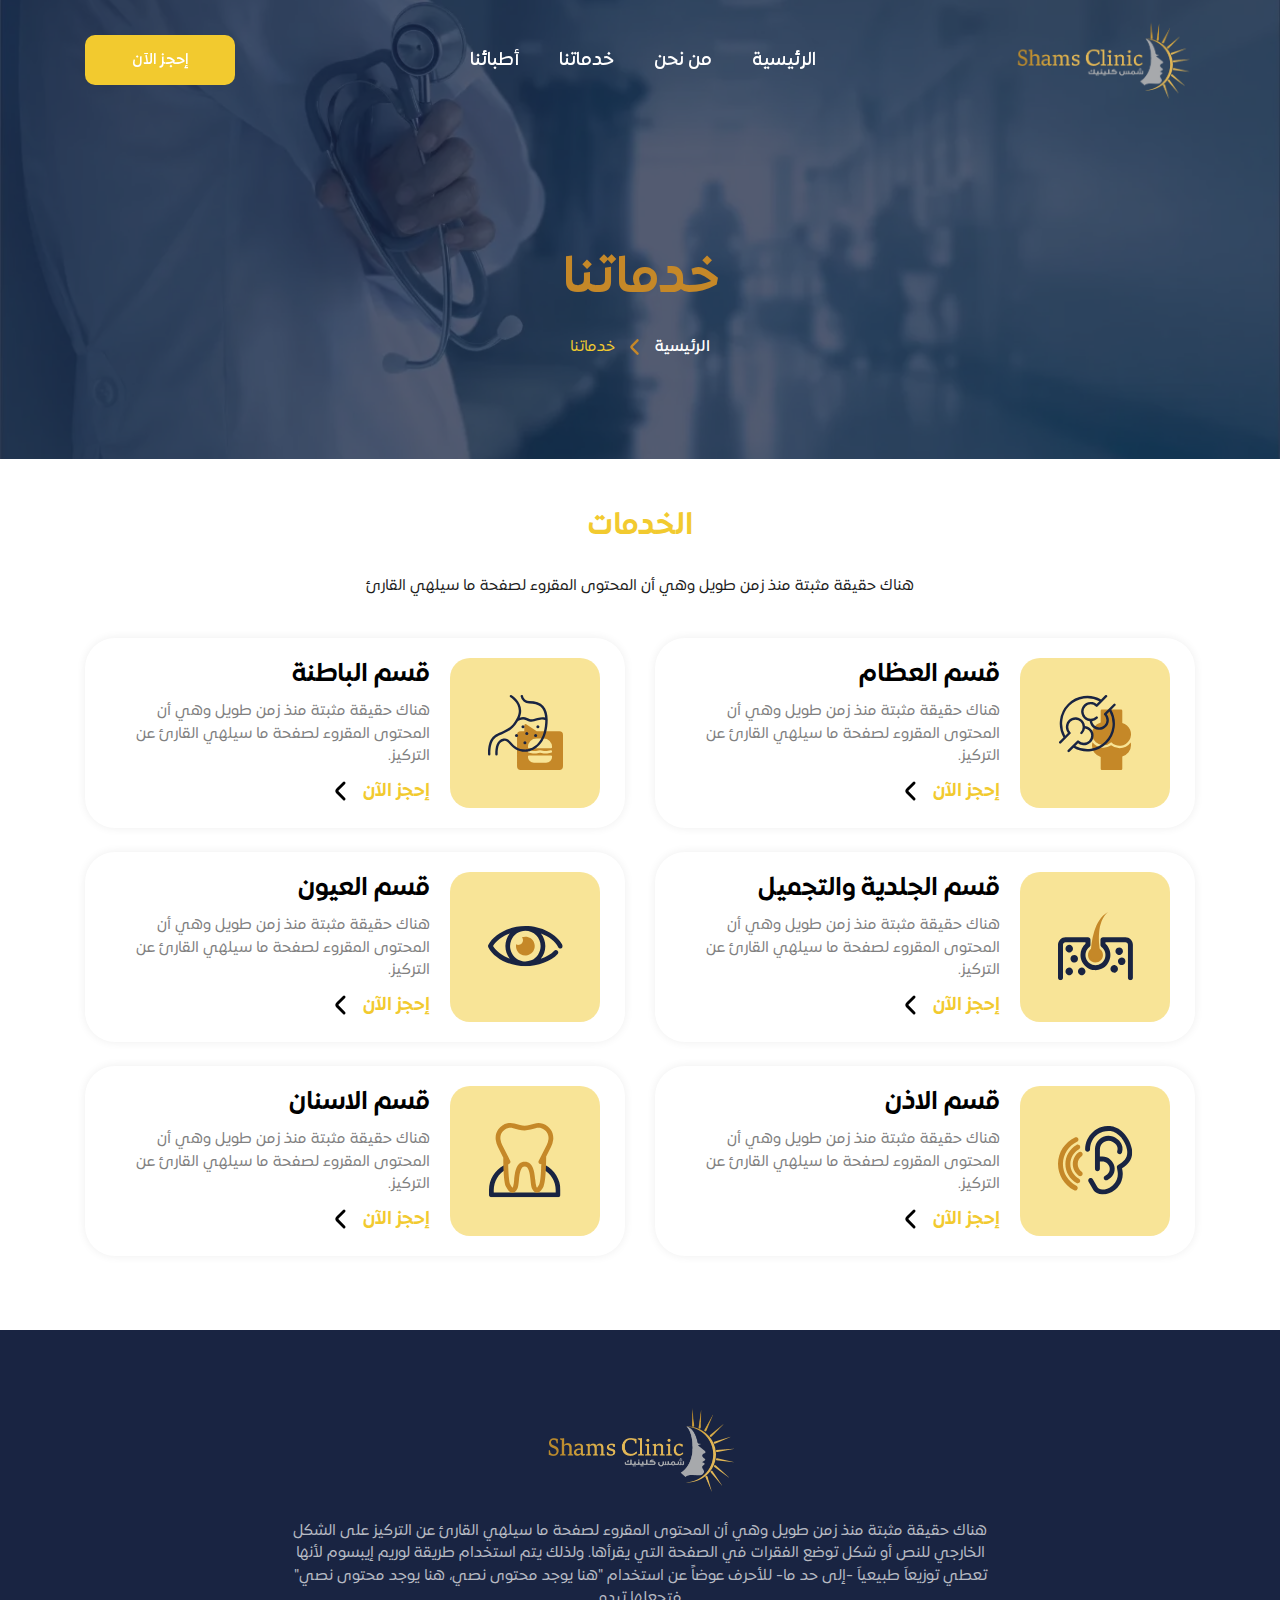
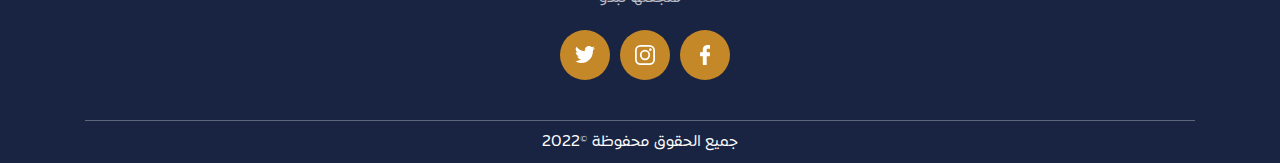
<file: services.html>
<!DOCTYPE html>
<html>
  <head>
    <meta charset="utf-8">
    <meta name="description" content="....">
    <meta name="author" content="misara adel">
    <meta name="viewport" content="width=device-width, initial-scale=1, shrink-to-fit=no">
    <title>
      شمس كلينك
    </title>
    <link rel="shortcut icon" href="assets/images/logo.png" type="image/x-icon"/>
    <link rel="stylesheet" href="assets/css/lib/all.min.css">
    <link rel="stylesheet" href="assets/css/lib/animate.css">
    <link rel="stylesheet" href="assets/css/lib/bootstrap-rtl.min.css">
    <link rel="stylesheet" href="assets/css/lib/owl.carousel.min.css">
    <link rel="stylesheet" href="assets/css/lib/owl.theme.default.css">
    <link rel="stylesheet" href="assets/css/style.css">
  </head>
  <body>
    <nav class="navbar">
      <div class="container">
        <div class="content">
          <div class="hamburger">
            <span class="line"></span>
            <span class="line"></span>
            <span class="line"></span>
          </div>

          <a href="index.html" class="brand-name">
            <img src="assets/images/logo.png" loading="lazy" alt="" />
          </a>

          <ul class="navbar-nav">
            <li class="nav-item">
              <a href="index.html" class="nav-link">
                الرئيسية
              </a>
            </li>

            <li class="nav-item">
              <a href="about.html" class="nav-link">
                من نحن
              </a>
            </li>

            <li class="nav-item">
              <a href="services.html" class="nav-link">
                خدماتنا
              </a>
            </li>

            <li class="nav-item">
              <a href="#" class="nav-link">
                أطبائنا
              </a>
            </li>
          </ul>

          <a href="#" class="custom-btn">
            إحجز الآن
          </a>
        </div>
      </div>
    </nav>

    <main>
      <section class="sub-header">
        <div class="container">
          <div class="contain">
            <h1>
              خدماتنا
            </h1>

            <ul class="breadcrumb-links-data">
              <li>
                <a href="index.html">
                  الرئيسية
                </a>
              </li>

              <li>
                <span>
                  خدماتنا
                </span>
              </li>
            </ul>
          </div>
        </div>
      </section>

      <section class="services">
        <div class="container">
          <div class="heading">
            <h1>
              الخدمات
            </h1>

            <p>
              هناك حقيقة مثبتة منذ زمن طويل وهي أن المحتوى المقروء لصفحة ما سيلهي القارئ
            </p>
          </div>

          <div class="row">
            <div class="col-lg-6 col-12 mb-4">
              <div class="box">
                <div class="image-content">
                  <img src="assets/images/service_1.svg" alt="">
                </div>

                <div class="content">
                  <h2>
                    قسم العظام
                  </h2>

                   <p>
                    هناك حقيقة مثبتة منذ زمن طويل وهي أن المحتوى المقروء لصفحة ما سيلهي القارئ عن التركيز.
                  </p>

                  <a href="contact.html" class="btn-shape">
                    <img src="assets/images/arrow.svg" alt="">
                    
                    <span>
                      إحجز الآن
                    </span>
                  </a>
                </div>
              </div>
            </div>

            <div class="col-lg-6 col-12 mb-4">
              <div class="box">
                <div class="image-content">
                  <img src="assets/images/service_2.svg" alt="">
                </div>

                <div class="content">
                  <h2>
                    قسم الباطنة
                  </h2>

                   <p>
                    هناك حقيقة مثبتة منذ زمن طويل وهي أن المحتوى المقروء لصفحة ما سيلهي القارئ عن التركيز.
                  </p>

                  <a href="contact.html" class="btn-shape">
                    <img src="assets/images/arrow.svg" alt="">
                    
                    <span>
                      إحجز الآن
                    </span>
                  </a>
                </div>
              </div>
            </div>

            <div class="col-lg-6 col-12 mb-4">
              <div class="box">
                <div class="image-content">
                  <img src="assets/images/service_5.svg" alt="">
                </div>

                <div class="content">
                  <h2>
                    قسم الجلدية والتجميل
                  </h2>

                   <p>
                    هناك حقيقة مثبتة منذ زمن طويل وهي أن المحتوى المقروء لصفحة ما سيلهي القارئ عن التركيز.
                  </p>

                  <a href="contact.html" class="btn-shape">
                    <img src="assets/images/arrow.svg" alt="">
                    
                    <span>
                      إحجز الآن
                    </span>
                  </a>
                </div>
              </div>
            </div>

            <div class="col-lg-6 col-12 mb-4">
              <div class="box">
                <div class="image-content">
                  <img src="assets/images/service_4.svg" alt="">
                </div>

                <div class="content">
                  <h2>
                    قسم العيون
                  </h2>

                   <p>
                    هناك حقيقة مثبتة منذ زمن طويل وهي أن المحتوى المقروء لصفحة ما سيلهي القارئ عن التركيز.
                  </p>

                  <a href="contact.html" class="btn-shape">
                    <img src="assets/images/arrow.svg" alt="">
                    
                    <span>
                      إحجز الآن
                    </span>
                  </a>
                </div>
              </div>
            </div>

            <div class="col-lg-6 col-12 mb-4">
              <div class="box">
                <div class="image-content">
                  <img src="assets/images/service_3.svg" alt="">
                </div>

                <div class="content">
                  <h2>
                    قسم الاذن
                  </h2>

                   <p>
                    هناك حقيقة مثبتة منذ زمن طويل وهي أن المحتوى المقروء لصفحة ما سيلهي القارئ عن التركيز.
                  </p>

                  <a href="contact.html" class="btn-shape">
                    <img src="assets/images/arrow.svg" alt="">
                    
                    <span>
                      إحجز الآن
                    </span>
                  </a>
                </div>
              </div>
            </div>

            <div class="col-lg-6 col-12 mb-4">
              <div class="box">
                <div class="image-content">
                  <img src="assets/images/service_6.svg" alt="">
                </div>

                <div class="content">
                  <h2>
                    قسم الاسنان
                  </h2>

                  <p>
                    هناك حقيقة مثبتة منذ زمن طويل وهي أن المحتوى المقروء لصفحة ما سيلهي القارئ عن التركيز.
                  </p>

                  <a href="contact.html" class="btn-shape">
                    <img src="assets/images/arrow.svg" alt="">
                    
                    <span>
                      إحجز الآن
                    </span>
                  </a>
                </div>
              </div>
            </div>
          </div>
        </div>
      </section>
    </main>

    <footer>
      <div class="container">
        <div class="row">
          <div class="col-lg-8 col-12 mx-auto">
            <div class="content">
              <a href="#" class="brand-name">
                <img src="assets/images/logo.png" alt="">
              </a>
    
              <p>
                هناك حقيقة مثبتة منذ زمن طويل وهي أن المحتوى المقروء لصفحة ما سيلهي القارئ عن التركيز على الشكل الخارجي للنص أو شكل توضع الفقرات في الصفحة التي يقرأها. ولذلك يتم استخدام طريقة لوريم إيبسوم لأنها تعطي توزيعاَ طبيعياَ -إلى حد ما- للأحرف عوضاً عن استخدام "هنا يوجد محتوى نصي، هنا يوجد محتوى نصي" فتجعلها تبدو
              </p>

              <ul class="socail-media">
                <li>
                  <a href="#">
                    <img src="assets/images/facebook.svg" alt="">
                  </a>
                </li>

                <li>
                  <a href="#">
                    <img src="assets/images/insta.svg" alt="">
                  </a>
                </li>

                <li>
                  <a href="#">
                    <img src="assets/images/twitter.svg" alt="">
                  </a>
                </li>
              </ul>
            </div>
          </div>
        </div>

        <div class="copyrights">
          <p>
            جميع الحقوق محفوظة ©2022
          </p>
        </div>
      </div>
    </footer>

    <script src="assets/js/lib/jquery4.js"></script>
    <script src="assets/js/lib/popper.js"></script>
    <script src="assets/js/lib/bootstrap.js"></script>
    <script src="assets/js/lib/owl.carousel.min.js"></script>
    <script src="assets/js/lib/wow.min.js"></script>
    <script src="assets/js/main.js"></script>
  </body>
</html>
</file>
<file: assets/css/style.css>
@font-face {
  font-family: "ExpoArabic";
  src: url(../fonts/ExpoArabic/ExpoArabic-Medium.ttf);
  font-weight: 700;
}
@font-face {
  font-family: "ExpoArabic";
  src: url(../fonts/ExpoArabic/ExpoArabic-Book.ttf);
  font-weight: 500;
}
@font-face {
  font-family: "ExpoArabic";
  src: url(../fonts/ExpoArabic/ExpoArabic-SemiBold.ttf);
  font-weight: 900;
}
* {
  margin: 0px;
  box-sizing: border-box;
  font-family: "ExpoArabic", sans-serif;
  scroll-behavior: smooth;
}
*::-moz-selection {
  background-color: #F2CA2F;
  color: #fff;
}
*::selection {
  background-color: #F2CA2F;
  color: #fff;
}
*::-webkit-scrollbar {
  width: 8px;
}
*::-webkit-scrollbar-track {
  background-color: #ccc;
}
*::-webkit-scrollbar-thumb {
  background: #F2CA2F;
  border-radius: 8px;
}
*::-webkit-scrollbar-thumb:hover {
  background: #F2CA2F;
}

.overflowNone {
  overflow: hidden;
}

.btn:focus,
button:focus,
input:focus,
.form-control:focus {
  outline-width: 0px !important;
  outline-color: transparent !important;
  box-shadow: 0 0 0 0 rgba(0, 0, 0, 0);
}

a {
  text-decoration: none !important;
}

ul {
  list-style: none;
  margin: 0px;
  padding: 0px;
}

.owl-theme .owl-dots .owl-dot span {
  width: 20px;
  height: 4px;
  border-radius: 4px;
  background-color: #F2CA2F;
  opacity: 0.5;
  transition: all 0.5s linear;
}

.owl-theme .owl-dots .owl-dot.active span,
.owl-theme .owl-dots .owl-dot:hover span {
  background-color: #F2CA2F;
  opacity: 1;
}

.overflowNone {
  overflow: hidden;
}

@-webkit-keyframes bounce-in-fwd {
  0% {
    transform: scale(0);
    -webkit-animation-timing-function: ease-in;
            animation-timing-function: ease-in;
    opacity: 0;
  }
  38% {
    transform: scale(1);
    -webkit-animation-timing-function: ease-out;
            animation-timing-function: ease-out;
    opacity: 1;
  }
  55% {
    transform: scale(0.7);
    -webkit-animation-timing-function: ease-in;
            animation-timing-function: ease-in;
  }
  72% {
    transform: scale(1);
    -webkit-animation-timing-function: ease-out;
            animation-timing-function: ease-out;
  }
  81% {
    transform: scale(0.84);
    -webkit-animation-timing-function: ease-in;
            animation-timing-function: ease-in;
  }
  89% {
    transform: scale(1);
    -webkit-animation-timing-function: ease-out;
            animation-timing-function: ease-out;
  }
  95% {
    transform: scale(0.95);
    -webkit-animation-timing-function: ease-in;
            animation-timing-function: ease-in;
  }
  100% {
    transform: scale(1);
    -webkit-animation-timing-function: ease-out;
            animation-timing-function: ease-out;
  }
}

@keyframes bounce-in-fwd {
  0% {
    transform: scale(0);
    -webkit-animation-timing-function: ease-in;
            animation-timing-function: ease-in;
    opacity: 0;
  }
  38% {
    transform: scale(1);
    -webkit-animation-timing-function: ease-out;
            animation-timing-function: ease-out;
    opacity: 1;
  }
  55% {
    transform: scale(0.7);
    -webkit-animation-timing-function: ease-in;
            animation-timing-function: ease-in;
  }
  72% {
    transform: scale(1);
    -webkit-animation-timing-function: ease-out;
            animation-timing-function: ease-out;
  }
  81% {
    transform: scale(0.84);
    -webkit-animation-timing-function: ease-in;
            animation-timing-function: ease-in;
  }
  89% {
    transform: scale(1);
    -webkit-animation-timing-function: ease-out;
            animation-timing-function: ease-out;
  }
  95% {
    transform: scale(0.95);
    -webkit-animation-timing-function: ease-in;
            animation-timing-function: ease-in;
  }
  100% {
    transform: scale(1);
    -webkit-animation-timing-function: ease-out;
            animation-timing-function: ease-out;
  }
}
@-webkit-keyframes bounce-in-top {
  0% {
    transform: translateY(-50px);
    -webkit-animation-timing-function: ease-in;
            animation-timing-function: ease-in;
    opacity: 0;
  }
  38% {
    transform: translateY(0);
    -webkit-animation-timing-function: ease-out;
            animation-timing-function: ease-out;
    opacity: 1;
  }
  55% {
    transform: translateY(-20px);
    -webkit-animation-timing-function: ease-in;
            animation-timing-function: ease-in;
  }
  72% {
    transform: translateY(0);
    -webkit-animation-timing-function: ease-out;
            animation-timing-function: ease-out;
  }
  81% {
    transform: translateY(-15px);
    -webkit-animation-timing-function: ease-in;
            animation-timing-function: ease-in;
  }
  90% {
    transform: translateY(0);
    -webkit-animation-timing-function: ease-out;
            animation-timing-function: ease-out;
  }
  95% {
    transform: translateY(-4px);
    -webkit-animation-timing-function: ease-in;
            animation-timing-function: ease-in;
  }
  100% {
    transform: translateY(0);
    -webkit-animation-timing-function: ease-out;
            animation-timing-function: ease-out;
  }
}
@keyframes bounce-in-top {
  0% {
    transform: translateY(-50px);
    -webkit-animation-timing-function: ease-in;
            animation-timing-function: ease-in;
    opacity: 0;
  }
  38% {
    transform: translateY(0);
    -webkit-animation-timing-function: ease-out;
            animation-timing-function: ease-out;
    opacity: 1;
  }
  55% {
    transform: translateY(-20px);
    -webkit-animation-timing-function: ease-in;
            animation-timing-function: ease-in;
  }
  72% {
    transform: translateY(0);
    -webkit-animation-timing-function: ease-out;
            animation-timing-function: ease-out;
  }
  81% {
    transform: translateY(-15px);
    -webkit-animation-timing-function: ease-in;
            animation-timing-function: ease-in;
  }
  90% {
    transform: translateY(0);
    -webkit-animation-timing-function: ease-out;
            animation-timing-function: ease-out;
  }
  95% {
    transform: translateY(-4px);
    -webkit-animation-timing-function: ease-in;
            animation-timing-function: ease-in;
  }
  100% {
    transform: translateY(0);
    -webkit-animation-timing-function: ease-out;
            animation-timing-function: ease-out;
  }
}
@-webkit-keyframes bounce-in-left {
  0% {
    transform: translateX(-30px);
    -webkit-animation-timing-function: ease-in;
            animation-timing-function: ease-in;
    opacity: 0;
  }
  38% {
    transform: translateX(0);
    -webkit-animation-timing-function: ease-out;
            animation-timing-function: ease-out;
    opacity: 1;
  }
  55% {
    transform: translateX(-20px);
    -webkit-animation-timing-function: ease-in;
            animation-timing-function: ease-in;
  }
  72% {
    transform: translateX(0);
    -webkit-animation-timing-function: ease-out;
            animation-timing-function: ease-out;
  }
  81% {
    transform: translateX(-10px);
    -webkit-animation-timing-function: ease-in;
            animation-timing-function: ease-in;
  }
  90% {
    transform: translateX(0);
    -webkit-animation-timing-function: ease-out;
            animation-timing-function: ease-out;
  }
  95% {
    transform: translateX(-4px);
    -webkit-animation-timing-function: ease-in;
            animation-timing-function: ease-in;
  }
  100% {
    transform: translateX(0);
    -webkit-animation-timing-function: ease-out;
            animation-timing-function: ease-out;
  }
}
@keyframes bounce-in-left {
  0% {
    transform: translateX(-30px);
    -webkit-animation-timing-function: ease-in;
            animation-timing-function: ease-in;
    opacity: 0;
  }
  38% {
    transform: translateX(0);
    -webkit-animation-timing-function: ease-out;
            animation-timing-function: ease-out;
    opacity: 1;
  }
  55% {
    transform: translateX(-20px);
    -webkit-animation-timing-function: ease-in;
            animation-timing-function: ease-in;
  }
  72% {
    transform: translateX(0);
    -webkit-animation-timing-function: ease-out;
            animation-timing-function: ease-out;
  }
  81% {
    transform: translateX(-10px);
    -webkit-animation-timing-function: ease-in;
            animation-timing-function: ease-in;
  }
  90% {
    transform: translateX(0);
    -webkit-animation-timing-function: ease-out;
            animation-timing-function: ease-out;
  }
  95% {
    transform: translateX(-4px);
    -webkit-animation-timing-function: ease-in;
            animation-timing-function: ease-in;
  }
  100% {
    transform: translateX(0);
    -webkit-animation-timing-function: ease-out;
            animation-timing-function: ease-out;
  }
}
@-webkit-keyframes pulsecust {
  0% {
    opacity: 1;
    transform: scale(1);
  }
  50% {
    opacity: 0;
    transform: scale(1.4);
  }
  100% {
    opacity: 1;
    transform: scale(1);
  }
}
@keyframes pulsecust {
  0% {
    opacity: 1;
    transform: scale(1);
  }
  50% {
    opacity: 0;
    transform: scale(1.4);
  }
  100% {
    opacity: 1;
    transform: scale(1);
  }
}
@-webkit-keyframes pulse-shadow {
  100% {
    box-shadow: 0 0 0 10px rgba(255, 102, 0, 0), 0 0 0 20px rgba(255, 102, 0, 0);
  }
}
@keyframes pulse-shadow {
  100% {
    box-shadow: 0 0 0 10px rgba(255, 102, 0, 0), 0 0 0 20px rgba(255, 102, 0, 0);
  }
}
@-webkit-keyframes spinner {
  0% {
    transform: rotate(0deg) scale3d(1, 1, 1);
  }
  100% {
    transform: rotate(10deg) scale3d(1.5, 1.5, 1.5);
  }
}
@keyframes spinner {
  0% {
    transform: rotate(0deg) scale3d(1, 1, 1);
  }
  100% {
    transform: rotate(10deg) scale3d(1.5, 1.5, 1.5);
  }
}
@-webkit-keyframes pulse {
  0% {
    transform: scale3d(1, 1, 1);
    opacity: 0;
  }
  50% {
    transform: scale3d(0.8, 0.8, 0.8);
    opacity: 0.5;
  }
  100% {
    transform: scale3d(1, 1, 1);
    opacity: 1;
  }
}
@keyframes pulse {
  0% {
    transform: scale3d(1, 1, 1);
    opacity: 0;
  }
  50% {
    transform: scale3d(0.8, 0.8, 0.8);
    opacity: 0.5;
  }
  100% {
    transform: scale3d(1, 1, 1);
    opacity: 1;
  }
}
/*dropdown animation*/
@-webkit-keyframes dropdown-animate {
  0% {
    opacity: 0;
    transform: rotateX(-90deg);
  }
  50% {
    transform: rotateX(20deg);
  }
  100% {
    opacity: 1;
    transform: rotateX(0deg);
  }
}
@keyframes dropdown-animate {
  0% {
    opacity: 0;
    transform: rotateX(-90deg);
  }
  50% {
    transform: rotateX(20deg);
  }
  100% {
    opacity: 1;
    transform: rotateX(0deg);
  }
}
@-webkit-keyframes rotation {
  0% {
    transform: rotate(0deg);
  }
  50% {
    transform: rotate(10deg);
  }
  100% {
    transform: rotate(0deg);
  }
}
@keyframes rotation {
  0% {
    transform: rotate(0deg);
  }
  50% {
    transform: rotate(10deg);
  }
  100% {
    transform: rotate(0deg);
  }
}
@-webkit-keyframes spin {
  0% {
    transform: rotate(0deg);
  }
  100% {
    transform: rotate(360deg);
  }
}
@keyframes spin {
  0% {
    transform: rotate(0deg);
  }
  100% {
    transform: rotate(360deg);
  }
}
@-webkit-keyframes wave {
  0%, 100% {
    -webkit-clip-path: polygon(0% 45%, 15% 44%, 32% 50%, 54% 60%, 70% 61%, 84% 59%, 100% 52%, 100% 100%, 0% 100%);
            clip-path: polygon(0% 45%, 15% 44%, 32% 50%, 54% 60%, 70% 61%, 84% 59%, 100% 52%, 100% 100%, 0% 100%);
  }
  50% {
    -webkit-clip-path: polygon(0% 60%, 16% 65%, 34% 66%, 51% 62%, 67% 50%, 84% 45%, 100% 46%, 100% 100%, 0% 100%);
            clip-path: polygon(0% 60%, 16% 65%, 34% 66%, 51% 62%, 67% 50%, 84% 45%, 100% 46%, 100% 100%, 0% 100%);
  }
}
@keyframes wave {
  0%, 100% {
    -webkit-clip-path: polygon(0% 45%, 15% 44%, 32% 50%, 54% 60%, 70% 61%, 84% 59%, 100% 52%, 100% 100%, 0% 100%);
            clip-path: polygon(0% 45%, 15% 44%, 32% 50%, 54% 60%, 70% 61%, 84% 59%, 100% 52%, 100% 100%, 0% 100%);
  }
  50% {
    -webkit-clip-path: polygon(0% 60%, 16% 65%, 34% 66%, 51% 62%, 67% 50%, 84% 45%, 100% 46%, 100% 100%, 0% 100%);
            clip-path: polygon(0% 60%, 16% 65%, 34% 66%, 51% 62%, 67% 50%, 84% 45%, 100% 46%, 100% 100%, 0% 100%);
  }
}
@-webkit-keyframes niceAnimate {
  0% {
    transform: scaleX(1);
  }
  50% {
    transform: scaleX(0);
  }
  100% {
    transform: scaleX(1);
  }
}
@keyframes niceAnimate {
  0% {
    transform: scaleX(1);
  }
  50% {
    transform: scaleX(0);
  }
  100% {
    transform: scaleX(1);
  }
}
@-webkit-keyframes translation {
  0% {
    transform: translateZ(0%);
  }
  100% {
    transform: translateZ(10%);
  }
}
@keyframes translation {
  0% {
    transform: translateZ(0%);
  }
  100% {
    transform: translateZ(10%);
  }
}
@-webkit-keyframes rotate-scale-up {
  0% {
    transform: scale(1) rotateZ(0);
  }
  50% {
    transform: scale(2) rotateZ(180deg);
  }
  100% {
    transform: scale(1) rotateZ(360deg);
  }
}
@keyframes rotate-scale-up {
  0% {
    transform: scale(1) rotateZ(0);
  }
  50% {
    transform: scale(2) rotateZ(180deg);
  }
  100% {
    transform: scale(1) rotateZ(360deg);
  }
}
@-webkit-keyframes fadeInUp {
  from {
    opacity: 0;
    transform: translate3d(0, 100%, 0);
  }
  to {
    opacity: 1;
    transform: none;
  }
}
@keyframes fadeInUp {
  from {
    opacity: 0;
    transform: translate3d(0, 100%, 0);
  }
  to {
    opacity: 1;
    transform: none;
  }
}
@-webkit-keyframes fadeInLeft {
  from {
    opacity: 0;
    transform: translate3d(-100%, 0, 0);
  }
  to {
    opacity: 1;
    transform: none;
  }
}
@keyframes fadeInLeft {
  from {
    opacity: 0;
    transform: translate3d(-100%, 0, 0);
  }
  to {
    opacity: 1;
    transform: none;
  }
}
@-webkit-keyframes vibrate {
  0% {
    transform: translate(0);
  }
  20% {
    transform: translate(-10px, 10px);
  }
  40% {
    transform: translate(-10px, -10px);
  }
  60% {
    transform: translate(10px, 10px);
  }
  80% {
    transform: translate(10px, -10px);
  }
  100% {
    transform: translate(0);
  }
}
@keyframes vibrate {
  0% {
    transform: translate(0);
  }
  20% {
    transform: translate(-10px, 10px);
  }
  40% {
    transform: translate(-10px, -10px);
  }
  60% {
    transform: translate(10px, 10px);
  }
  80% {
    transform: translate(10px, -10px);
  }
  100% {
    transform: translate(0);
  }
}
@-webkit-keyframes translateX {
  0%, 100% {
    transform: translateX(2px);
  }
  50% {
    transform: translateX(-2px);
  }
}
@keyframes translateX {
  0%, 100% {
    transform: translateX(2px);
  }
  50% {
    transform: translateX(-2px);
  }
}
@-webkit-keyframes translateY {
  0%, 100% {
    transform: translateY(2px);
  }
  50% {
    transform: translateY(-2px);
  }
}
@keyframes translateY {
  0%, 100% {
    transform: translateY(2px);
  }
  50% {
    transform: translateY(-2px);
  }
}
@-webkit-keyframes flip-in-hor-bottom {
  0% {
    transform: rotateX(80deg) translate(-50%, -50%);
    opacity: 0;
  }
  100% {
    transform: rotateX(0) translate(-50%, -50%);
    opacity: 1;
  }
}
@keyframes flip-in-hor-bottom {
  0% {
    transform: rotateX(80deg) translate(-50%, -50%);
    opacity: 0;
  }
  100% {
    transform: rotateX(0) translate(-50%, -50%);
    opacity: 1;
  }
}
@-webkit-keyframes shadow {
  0% {
    box-shadow: 0px 0px 35px -4px #00a4e6;
    opacity: 0 !important;
  }
  100% {
    box-shadow: 0px 0px 35px -4px rgba(0, 164, 230, 0);
  }
}
@keyframes shadow {
  0% {
    box-shadow: 0px 0px 35px -4px #00a4e6;
    opacity: 0 !important;
  }
  100% {
    box-shadow: 0px 0px 35px -4px rgba(0, 164, 230, 0);
  }
}
@-webkit-keyframes rotate {
  0% {
    border-radius: 50% 60% 55% 40%;
  }
  25% {
    border-radius: 30% 10% 70% 20%;
  }
  50% {
    border-radius: 20% 40% 30% 60%;
  }
  75% {
    border-radius: 70% 20% 50% 30%;
  }
  100% {
    border-radius: 50% 60% 55% 40%;
  }
}
@keyframes rotate {
  0% {
    border-radius: 50% 60% 55% 40%;
  }
  25% {
    border-radius: 30% 10% 70% 20%;
  }
  50% {
    border-radius: 20% 40% 30% 60%;
  }
  75% {
    border-radius: 70% 20% 50% 30%;
  }
  100% {
    border-radius: 50% 60% 55% 40%;
  }
}
@-webkit-keyframes fadeInRight {
  0% {
    opacity: 0;
    transform: translateX(-30px);
  }
  100% {
    opacity: 1;
    transform: translateX(0);
  }
}
@keyframes fadeInRight {
  0% {
    opacity: 0;
    transform: translateX(-30px);
  }
  100% {
    opacity: 1;
    transform: translateX(0);
  }
}
@keyframes fadeInLeft {
  0% {
    opacity: 0;
    transform: translateX(30px);
  }
  100% {
    opacity: 1;
    transform: translateX(0);
  }
}
@-webkit-keyframes move {
  25% {
    opacity: 1;
  }
  33% {
    opacity: 1;
    transform: translateX(30px);
  }
  67% {
    opacity: 1;
    transform: translateX(40px);
  }
  100% {
    opacity: 0;
    transform: translateX(55px) scale3d(0.5, 0.5, 0.5);
  }
}
@keyframes move {
  25% {
    opacity: 1;
  }
  33% {
    opacity: 1;
    transform: translateX(30px);
  }
  67% {
    opacity: 1;
    transform: translateX(40px);
  }
  100% {
    opacity: 0;
    transform: translateX(55px) scale3d(0.5, 0.5, 0.5);
  }
}
@-webkit-keyframes clip {
  0% {
    -webkit-clip-path: polygon(57% 41%, 100% 0, 52% 46%, 0 100%);
            clip-path: polygon(57% 41%, 100% 0, 52% 46%, 0 100%);
  }
  50% {
    -webkit-clip-path: polygon(57% 41%, 100% 0, 0 0, 0 100%);
            clip-path: polygon(57% 41%, 100% 0, 0 0, 0 100%);
  }
  100% {
    -webkit-clip-path: polygon(100% 100%, 100% 0, 0 0, 0 100%);
            clip-path: polygon(100% 100%, 100% 0, 0 0, 0 100%);
  }
}
@keyframes clip {
  0% {
    -webkit-clip-path: polygon(57% 41%, 100% 0, 52% 46%, 0 100%);
            clip-path: polygon(57% 41%, 100% 0, 52% 46%, 0 100%);
  }
  50% {
    -webkit-clip-path: polygon(57% 41%, 100% 0, 0 0, 0 100%);
            clip-path: polygon(57% 41%, 100% 0, 0 0, 0 100%);
  }
  100% {
    -webkit-clip-path: polygon(100% 100%, 100% 0, 0 0, 0 100%);
            clip-path: polygon(100% 100%, 100% 0, 0 0, 0 100%);
  }
}
@-webkit-keyframes sideClip {
  0% {
    -webkit-clip-path: polygon(0 0, 100% 0, 0 0, 0 100%);
            clip-path: polygon(0 0, 100% 0, 0 0, 0 100%);
  }
  50% {
    -webkit-clip-path: polygon(0 0, 100% 0, 0 100%, 0 100%);
            clip-path: polygon(0 0, 100% 0, 0 100%, 0 100%);
  }
  100% {
    -webkit-clip-path: polygon(0 0, 100% 0, 100% 100%, 0 100%);
            clip-path: polygon(0 0, 100% 0, 100% 100%, 0 100%);
  }
}
@keyframes sideClip {
  0% {
    -webkit-clip-path: polygon(0 0, 100% 0, 0 0, 0 100%);
            clip-path: polygon(0 0, 100% 0, 0 0, 0 100%);
  }
  50% {
    -webkit-clip-path: polygon(0 0, 100% 0, 0 100%, 0 100%);
            clip-path: polygon(0 0, 100% 0, 0 100%, 0 100%);
  }
  100% {
    -webkit-clip-path: polygon(0 0, 100% 0, 100% 100%, 0 100%);
            clip-path: polygon(0 0, 100% 0, 100% 100%, 0 100%);
  }
}
@-webkit-keyframes sideClip_2 {
  0% {
    -webkit-clip-path: polygon(50% 0%, 100% 0, 100% 60%, 100% 100%, 55% 100%, 31% 100%, 46% 68%, 70% 53%, 60% 26%);
            clip-path: polygon(50% 0%, 100% 0, 100% 60%, 100% 100%, 55% 100%, 31% 100%, 46% 68%, 70% 53%, 60% 26%);
  }
  50% {
    -webkit-clip-path: polygon(50% 0%, 100% 0, 100% 60%, 100% 100%, 55% 100%, 31% 100%, 46% 68%, 26% 33%, 11% 10%);
            clip-path: polygon(50% 0%, 100% 0, 100% 60%, 100% 100%, 55% 100%, 31% 100%, 46% 68%, 26% 33%, 11% 10%);
  }
  100% {
    -webkit-clip-path: polygon(0 0, 100% 0, 100% 60%, 100% 100%, 55% 100%, 0 100%, 0 59%, 0 31%, 0 14%);
            clip-path: polygon(0 0, 100% 0, 100% 60%, 100% 100%, 55% 100%, 0 100%, 0 59%, 0 31%, 0 14%);
  }
}
@keyframes sideClip_2 {
  0% {
    -webkit-clip-path: polygon(50% 0%, 100% 0, 100% 60%, 100% 100%, 55% 100%, 31% 100%, 46% 68%, 70% 53%, 60% 26%);
            clip-path: polygon(50% 0%, 100% 0, 100% 60%, 100% 100%, 55% 100%, 31% 100%, 46% 68%, 70% 53%, 60% 26%);
  }
  50% {
    -webkit-clip-path: polygon(50% 0%, 100% 0, 100% 60%, 100% 100%, 55% 100%, 31% 100%, 46% 68%, 26% 33%, 11% 10%);
            clip-path: polygon(50% 0%, 100% 0, 100% 60%, 100% 100%, 55% 100%, 31% 100%, 46% 68%, 26% 33%, 11% 10%);
  }
  100% {
    -webkit-clip-path: polygon(0 0, 100% 0, 100% 60%, 100% 100%, 55% 100%, 0 100%, 0 59%, 0 31%, 0 14%);
            clip-path: polygon(0 0, 100% 0, 100% 60%, 100% 100%, 55% 100%, 0 100%, 0 59%, 0 31%, 0 14%);
  }
}
@-webkit-keyframes toRightFromLeft {
  49% {
    transform: translate(100%);
  }
  50% {
    opacity: 0;
    transform: translate(-100%);
  }
  51% {
    opacity: 1;
  }
}
@keyframes toRightFromLeft {
  49% {
    transform: translate(100%);
  }
  50% {
    opacity: 0;
    transform: translate(-100%);
  }
  51% {
    opacity: 1;
  }
}
@-webkit-keyframes topBubbles {
  0% {
    background-position: 5% 90%, 10% 90%, 10% 90%, 15% 90%, 25% 90%, 25% 90%, 40% 90%, 55% 90%, 70% 90%;
  }
  50% {
    background-position: 0% 80%, 0% 20%, 10% 40%, 20% 0%, 30% 30%, 22% 50%, 50% 50%, 65% 20%, 90% 30%;
  }
  100% {
    background-position: 0% 70%, 0% 10%, 10% 30%, 20% -10%, 30% 20%, 22% 40%, 50% 40%, 65% 10%, 90% 20%;
    background-size: 0% 0%, 0% 0%, 0% 0%, 0% 0%, 0% 0%, 0% 0%;
  }
}
@keyframes topBubbles {
  0% {
    background-position: 5% 90%, 10% 90%, 10% 90%, 15% 90%, 25% 90%, 25% 90%, 40% 90%, 55% 90%, 70% 90%;
  }
  50% {
    background-position: 0% 80%, 0% 20%, 10% 40%, 20% 0%, 30% 30%, 22% 50%, 50% 50%, 65% 20%, 90% 30%;
  }
  100% {
    background-position: 0% 70%, 0% 10%, 10% 30%, 20% -10%, 30% 20%, 22% 40%, 50% 40%, 65% 10%, 90% 20%;
    background-size: 0% 0%, 0% 0%, 0% 0%, 0% 0%, 0% 0%, 0% 0%;
  }
}
@-webkit-keyframes bottomBubbles {
  0% {
    background-position: 10% -10%, 30% 10%, 55% -10%, 70% -10%, 85% -10%, 70% -10%, 70% 0%;
  }
  50% {
    background-position: 0% 80%, 20% 80%, 45% 60%, 60% 100%, 75% 70%, 95% 60%, 105% 0%;
  }
  100% {
    background-position: 0% 90%, 20% 90%, 45% 70%, 60% 110%, 75% 80%, 95% 70%, 110% 10%;
    background-size: 0% 0%, 0% 0%, 0% 0%, 0% 0%, 0% 0%, 0% 0%;
  }
}
@keyframes bottomBubbles {
  0% {
    background-position: 10% -10%, 30% 10%, 55% -10%, 70% -10%, 85% -10%, 70% -10%, 70% 0%;
  }
  50% {
    background-position: 0% 80%, 20% 80%, 45% 60%, 60% 100%, 75% 70%, 95% 60%, 105% 0%;
  }
  100% {
    background-position: 0% 90%, 20% 90%, 45% 70%, 60% 110%, 75% 80%, 95% 70%, 110% 10%;
    background-size: 0% 0%, 0% 0%, 0% 0%, 0% 0%, 0% 0%, 0% 0%;
  }
}
.custom-btn {
  width: 150px;
  height: 50px;
  display: flex;
  align-items: center;
  align-content: center;
  justify-content: center;
  border-radius: 10px;
  background-color: #F2CA2F;
  overflow: hidden;
  color: #fff;
  font-size: 15px;
  font-weight: 700;
  position: relative;
  z-index: 9;
}
.custom-btn::after {
  content: "";
  position: absolute;
  width: 0%;
  height: 100%;
  background: linear-gradient(90deg, #6dd5e8, #192442);
  top: 0;
  left: 0;
  z-index: -1;
  transition: all 0.3s linear;
}
.custom-btn:hover {
  color: #fff;
}
.custom-btn:hover::after {
  width: 100%;
}

.heading {
  width: 100%;
  text-align: center;
  margin-bottom: 40px;
}
.heading h1 {
  color: #F2CA2F;
  font-size: 30px;
  font-weight: 900;
  margin-bottom: 30px;
}
.heading p {
  color: #1b1b1b;
  font-size: 15px;
  font-weight: 500;
  margin: 0px;
}

.navbar {
  width: 100%;
  padding: 10px 0px;
  position: fixed;
  top: 0;
  left: 0;
  z-index: 999;
  transition: all 0.3s linear;
}
.navbar.scrolled {
  padding: 0px;
  background-color: #192442;
}
.navbar .content {
  width: 100%;
  display: flex;
  align-items: center;
  align-content: center;
  justify-content: space-between;
}
.navbar .content .hamburger {
  display: none;
}
.navbar .content .hamburger .line {
  width: 30px;
  height: 3px;
  background: linear-gradient(90deg, #fff, #f7f7f7);
  display: block;
  margin: 8px auto;
  transition: all 0.3s ease-in-out;
}
.navbar .content .hamburger.active {
  transition: all 0.3s ease-in-out;
  transition-delay: 0.6s;
  transform: rotate(45deg);
}
.navbar .content .hamburger.active .line:nth-child(2) {
  width: 0px;
}
.navbar .content .hamburger.active .line:nth-child(1), .navbar .content .hamburger.active .line:nth-child(3) {
  transition-delay: 0.3s;
}
.navbar .content .hamburger.active .line:nth-child(1) {
  transform: translateY(6.5px);
}
.navbar .content .hamburger.active .line:nth-child(3) {
  transform: translateY(-15px) rotate(90deg);
}
.navbar .content .brand-name img {
  width: 185px;
  height: 100px;
  -o-object-fit: contain;
     object-fit: contain;
}
.navbar .content .navbar-nav {
  flex-direction: row;
}
.navbar .content .navbar-nav li {
  -webkit-margin-end: 40px;
          margin-inline-end: 40px;
}
.navbar .content .navbar-nav li a {
  font-size: 18px;
  font-weight: 700;
  color: #fff;
}
.navbar .content .navbar-nav li a:hover {
  color: #F2CA2F;
}

header {
  width: 100%;
  padding: 300px 0px 130px 0px;
  background: url("../images/intro.webp") center/cover no-repeat;
  position: relative;
  z-index: 9;
}
header::after {
  content: "";
  position: absolute;
  width: 100%;
  height: 100%;
  background: rgba(25, 36, 66, 0.75);
  z-index: -1;
  top: 0;
  left: 0;
}
header .content {
  width: 100%;
}
header .content h1 {
  color: #fff;
  font-size: 30px;
  font-weight: 900;
  margin: 0px;
}
header .content h2 {
  color: #f7f7f7;
  font-size: 20px;
  font-weight: 900;
  margin: 20px 0px;
}
header .content p {
  color: rgba(255, 255, 255, 0.7);
  font-size: 15px;
  font-weight: 500;
  margin-bottom: 20px;
}

.sub-header {
  width: 100%;
  padding: 250px 0px 100px;
  background: url("../images/intro.webp") center/cover no-repeat;
  position: relative;
  z-index: 9;
}
.sub-header::after {
  content: "";
  position: absolute;
  width: 100%;
  height: 100%;
  background: rgba(25, 36, 66, 0.75);
  z-index: -1;
  top: 0;
  left: 0;
}
.sub-header .contain {
  width: 100%;
  text-align: center;
  display: flex;
  align-items: center;
  align-content: center;
  justify-content: center;
  flex-direction: column;
}
.sub-header .contain h1 {
  font-size: 50px;
  font-weight: 900;
  color: #C58828;
  margin-bottom: 25px;
}
.sub-header .contain ul {
  display: flex;
  align-items: center;
  align-content: center;
  justify-content: center;
}
.sub-header .contain ul li {
  padding: 0px 20px;
  position: relative;
  z-index: 9;
}
.sub-header .contain ul li::after {
  content: "";
  position: absolute;
  width: 20px;
  height: 20px;
  background: url("../images/arrow.svg") center/contain no-repeat;
  top: calc(50% - 10px);
  left: -10px;
  filter: invert(62%) sepia(56%) saturate(618%) hue-rotate(356deg) brightness(82%) contrast(85%);
}
.sub-header .contain ul li:first-child {
  -webkit-padding-start: 0px;
          padding-inline-start: 0px;
}
.sub-header .contain ul li:last-child {
  -webkit-padding-end: 0px;
          padding-inline-end: 0px;
}
.sub-header .contain ul li:last-child::after {
  display: none;
}
.sub-header .contain ul li a {
  font-size: 15px;
  font-weight: 700;
  color: #fff;
}
.sub-header .contain ul li span {
  font-size: 15px;
  font-weight: 500;
  color: #F2CA2F;
}

.features {
  width: 100%;
  padding: 50px 0px 30px 0px;
}
.features .box {
  width: 100%;
  display: flex;
  flex-direction: column;
  justify-content: center;
  align-items: center;
  align-content: center;
  transition: all 0.3s linear;
}
.features .box .image-content {
  width: 80px;
  height: 80px;
  background-color: rgba(242, 202, 47, 0.06);
  display: flex;
  align-items: center;
  align-content: center;
  justify-content: center;
  border-radius: 30px;
  transition: all 0.3s linear;
}
.features .box .image-content img {
  width: 40px;
  height: 40px;
  -o-object-fit: contain;
     object-fit: contain;
}
.features .box .contain {
  width: 100%;
  padding-top: 20px;
  text-align: center;
}
.features .box .contain h1 {
  font-size: 30px;
  font-weight: 900;
  margin-bottom: 20px;
  color: #000;
}
.features .box .contain p {
  color: #000;
  font-size: 15px;
  font-weight: 500;
  margin-bottom: 0px;
}
.features .box:hover .image-content {
  transform: translateY(-10px);
}
.features .box:hover h1 {
  color: #F2CA2F;
}

.about-us {
  width: 100%;
  padding: 100px 0px 0px;
  background-color: #FEFCF4;
}
.about-us .image-content {
  width: 100%;
  height: 500px;
}
.about-us .image-content img {
  width: 100%;
  height: 100%;
  -o-object-fit: contain;
     object-fit: contain;
  -o-object-position: bottom left;
     object-position: bottom left;
  -webkit-animation: translateX 1s linear infinite;
          animation: translateX 1s linear infinite;
}
.about-us .contain {
  width: 100%;
  height: 100%;
  display: flex;
  flex-direction: column;
  justify-content: center;
}
.about-us .contain h1 {
  color: #000;
  font-size: 40px;
  font-weight: 900;
  margin: 20px 0px;
}
.about-us .contain .title {
  color: #F2CA2F;
  font-size: 35px;
  font-weight: 700;
  margin: 0px;
}
.about-us .contain .desc {
  color: #333;
  font-size: 15px;
  font-weight: 500;
  margin-bottom: 20px;
}

.services {
  width: 100%;
  padding: 50px 0px;
}
.services .box {
  width: 100%;
  padding: 20px 25px;
  background-color: #fff;
  box-shadow: 0px 0px 10px rgba(0, 0, 0, 0.07);
  border-radius: 30px;
  display: flex;
  align-items: center;
  align-content: center;
  justify-content: space-between;
  transition: all 0.3s linear;
}
.services .box .image-content {
  width: 150px;
  height: 150px;
  background-color: rgba(242, 202, 47, 0.5);
  display: flex;
  align-items: center;
  align-content: center;
  justify-content: center;
  border-radius: 20px;
  overflow: hidden;
}
.services .box .image-content img {
  width: 50%;
  height: 50%;
  -o-object-fit: contain;
     object-fit: contain;
  transition: all 0.3s linear;
}
.services .box .content {
  width: calc(100% - 170px);
}
.services .box .content h2 {
  color: #000;
  font-size: 25px;
  font-weight: 900;
  margin: 0px;
}
.services .box .content p {
  color: #808080;
  font-size: 15px;
  font-weight: 500;
  margin: 10px 0px;
}
.services .box .content .btn-shape {
  display: flex;
  align-content: center;
  align-items: center;
  flex-direction: row-reverse;
  justify-content: flex-end;
}
.services .box .content .btn-shape span {
  color: #F2CA2F;
  font-size: 18px;
  font-weight: 900;
}
.services .box .content .btn-shape img {
  width: 24px;
  height: 24px;
  -o-object-fit: contain;
     object-fit: contain;
  -webkit-margin-start: 10px;
          margin-inline-start: 10px;
}
.services .box .content .btn-shape:hover img {
  -webkit-animation: translateX 2s linear infinite;
          animation: translateX 2s linear infinite;
}
.services .box:hover {
  transform: translateY(-10px);
}
.services .box:hover .image-content img {
  -webkit-animation: fadeInLeft 0.3s linear both;
          animation: fadeInLeft 0.3s linear both;
}
.services .box:hover h2 {
  color: #F2CA2F;
}

.doctors {
  width: 100%;
  position: relative;
  padding: 50px 0px;
  z-index: 9;
}
.doctors .heading h1 {
  color: #fff;
}
.doctors .heading p {
  color: #f7f7f7;
}
.doctors::after {
  content: "";
  position: absolute;
  width: 100%;
  height: 50%;
  background-color: #F2CA2F;
  top: 0;
  left: 0;
  z-index: -1;
}
.doctors.no-after::after {
  display: none;
}
.doctors.no-after .heading h1 {
  color: #000;
}
.doctors.no-after .heading p {
  color: #333;
}
.doctors .owl-stage {
  padding: 20px 0px;
}
.doctors .box {
  width: 100%;
  padding: 20px 15px;
  background-color: #fff;
  box-shadow: 0px 0px 10px rgba(0, 0, 0, 0.06);
  border-radius: 20px;
  transition: all 0.3s linear;
}
.doctors .box .image-content img {
  width: 100%;
  height: 250px;
  -o-object-fit: cover;
     object-fit: cover;
  -o-object-position: top;
     object-position: top;
  border-radius: 20px;
}
.doctors .box .content {
  width: 100%;
  text-align: center;
  padding-top: 20px;
}
.doctors .box .content h2 {
  color: #000;
  font-size: 20px;
  font-weight: 700;
  margin-bottom: 10px;
}
.doctors .box .content p {
  width: -webkit-fit-content;
  width: -moz-fit-content;
  width: fit-content;
  padding: 10px 15px;
  background-color: rgba(242, 202, 47, 0.06);
  color: #F2CA2F;
  font-size: 15px;
  font-weight: 500;
  border-radius: 30px;
  margin: 0px auto;
}
.doctors .box:hover {
  transform: translateY(-10px);
}

.contact-us {
  width: 100%;
  padding: 50px 0px;
  position: relative;
  z-index: 99;
}
.contact-us::after {
  content: "";
  position: absolute;
  width: 55%;
  height: 100%;
  background-color: rgba(197, 136, 40, 0.05);
  top: 0;
  left: 0;
  z-index: -1;
}
.contact-us .content {
  width: 100%;
  height: 100%;
  display: flex;
  flex-direction: column;
  justify-content: center;
}
.contact-us .content .heading {
  text-align: unset !important;
}
.contact-us .content .heading .dark-color {
  color: #000 !important;
}
.contact-us .content .box {
  width: 100%;
  display: flex;
  align-items: center;
  align-content: center;
  justify-content: space-between;
  transition: all 0.3s linear;
  margin-bottom: 25px;
}
.contact-us .content .box:last-child {
  margin: 0px;
}
.contact-us .content .box .image-content {
  width: 90px;
  height: 90px;
  background-color: rgba(197, 136, 40, 0.2);
  border-radius: 50%;
  display: flex;
  align-content: center;
  align-items: center;
  justify-content: center;
}
.contact-us .content .box .image-content img {
  width: 24px;
  height: 24px;
  -o-object-fit: contain;
     object-fit: contain;
}
.contact-us .content .box .contain {
  width: calc(100% - 100px);
}
.contact-us .content .box .contain .title {
  font-size: 15px;
  font-weight: 500;
  color: #959595;
  margin-bottom: 15px;
  display: block;
}
.contact-us .content .box .contain p {
  color: #000;
  font-size: 15px;
  font-weight: 900;
  margin: 0px;
}
.contact-us .content .box:hover {
  transform: translateY(-10px);
}
.contact-us .form-contain .form-group {
  width: 100%;
  height: 50px;
  position: relative;
  margin-bottom: 15px;
}
.contact-us .form-contain .form-group:last-child {
  margin-bottom: 30px;
}
.contact-us .form-contain .form-group img {
  width: 24px;
  height: 24px;
  position: absolute;
  top: calc(50% - 12px);
  right: 10px;
}
.contact-us .form-contain .form-group .form-control {
  width: 100%;
  height: 100%;
  background-color: #fff;
  border-radius: 35px;
  border: 0px;
  color: #000;
  font-size: 15px;
  font-weight: 500;
  -webkit-padding-start: 40px;
          padding-inline-start: 40px;
}
.contact-us .form-contain .form-group .form-control::-moz-placeholder {
  color: #808080;
  font-size: 15px;
  font-weight: 500;
}
.contact-us .form-contain .form-group .form-control:-ms-input-placeholder {
  color: #808080;
  font-size: 15px;
  font-weight: 500;
}
.contact-us .form-contain .form-group .form-control::placeholder {
  color: #808080;
  font-size: 15px;
  font-weight: 500;
}
.contact-us .form-contain .custom-btn {
  width: 100%;
  border-radius: 30px;
  margin-top: 30px !important;
}

footer {
  width: 100%;
  padding: 70px 0px 10px 0px;
  background-color: #192442;
}
footer .content {
  margin-bottom: 40px;
  width: 100%;
  display: flex;
  flex-direction: column;
  justify-content: center;
  align-items: center;
  align-content: center;
  text-align: center;
}
footer .content .brand-name img {
  width: 200px;
  height: 100px;
  -o-object-fit: contain;
     object-fit: contain;
}
footer .content p {
  color: rgba(255, 255, 255, 0.7);
  font-size: 15px;
  font-weight: 500;
  margin: 20px 0px;
}
footer .content .socail-media {
  display: flex;
  align-items: center;
  align-content: center;
  justify-content: center;
}
footer .content .socail-media li {
  -webkit-margin-end: 10px;
          margin-inline-end: 10px;
}
footer .content .socail-media li a {
  width: 50px;
  height: 50px;
  background-color: #C58828;
  border-radius: 50%;
  display: flex;
  overflow: hidden;
  align-content: center;
  align-items: center;
  justify-content: center;
}
footer .content .socail-media li a img {
  width: 20px;
  height: 20px;
  -o-object-fit: contain;
     object-fit: contain;
}
footer .content .socail-media li a:hover img {
  -webkit-animation: fadeInLeft 0.4s linear both;
          animation: fadeInLeft 0.4s linear both;
}
footer .copyrights {
  width: 100%;
  padding: 10px 0px 0px;
  border-top: 1px solid rgba(255, 255, 255, 0.3);
  text-align: center;
}
footer .copyrights p {
  color: #fff;
  font-size: 15px;
  font-weight: 500;
  margin: 0px;
}

@media (max-width: 999px) {
  .navbar .hamburger {
    display: block !important;
  }
  .navbar .custom-btn {
    display: none;
  }
  .navbar .navbar-nav {
    width: 100%;
    height: calc(100vh - 120px);
    position: absolute;
    padding: 20px 15px;
    background-color: #192442;
    z-index: 99;
    top: 120px;
    right: -100%;
    flex-direction: column !important;
    justify-content: flex-start;
    align-items: flex-start;
    align-content: flex-start;
    transition: all 0.3s linear;
  }
  .navbar .navbar-nav.active-nav {
    right: 0px;
  }
  .navbar .navbar-nav li {
    width: 100%;
    margin: 0px !important;
    padding: 10px 0px;
    border-bottom: 1px solid rgba(255, 255, 255, 0.3);
  }
  .navbar .navbar-nav li:last-child {
    border-bottom: 0px !important;
  }
  .navbar .navbar-nav li a {
    width: 100%;
  }
  .navbar .brand-name img {
    -o-object-position: left !important;
       object-position: left !important;
  }
  .navbar.scrolled .navbar-nav {
    top: 100px;
    height: calc(100vh - 100px);
  }
  header {
    padding: 200px 0px 50px !important;
  }
  header h1 {
    font-size: 27px !important;
  }
  .services .box {
    flex-direction: column !important;
    justify-content: center;
    align-items: center;
    align-content: center;
  }
  .services .box .content {
    width: 100% !important;
    padding-top: 20px !important;
    text-align: center;
  }
  .services .box .content .btn-shape {
    justify-content: center !important;
  }
  .about-us {
    padding: 50px 0px 0px;
  }
  .contact-us::after {
    width: 100% !important;
    height: 48%;
    bottom: 0px !important;
    top: unset !important;
  }
  .contact-us .content .box:last-child {
    margin-bottom: 50px !important;
  }
}/*# sourceMappingURL=style.css.map */
</file>
